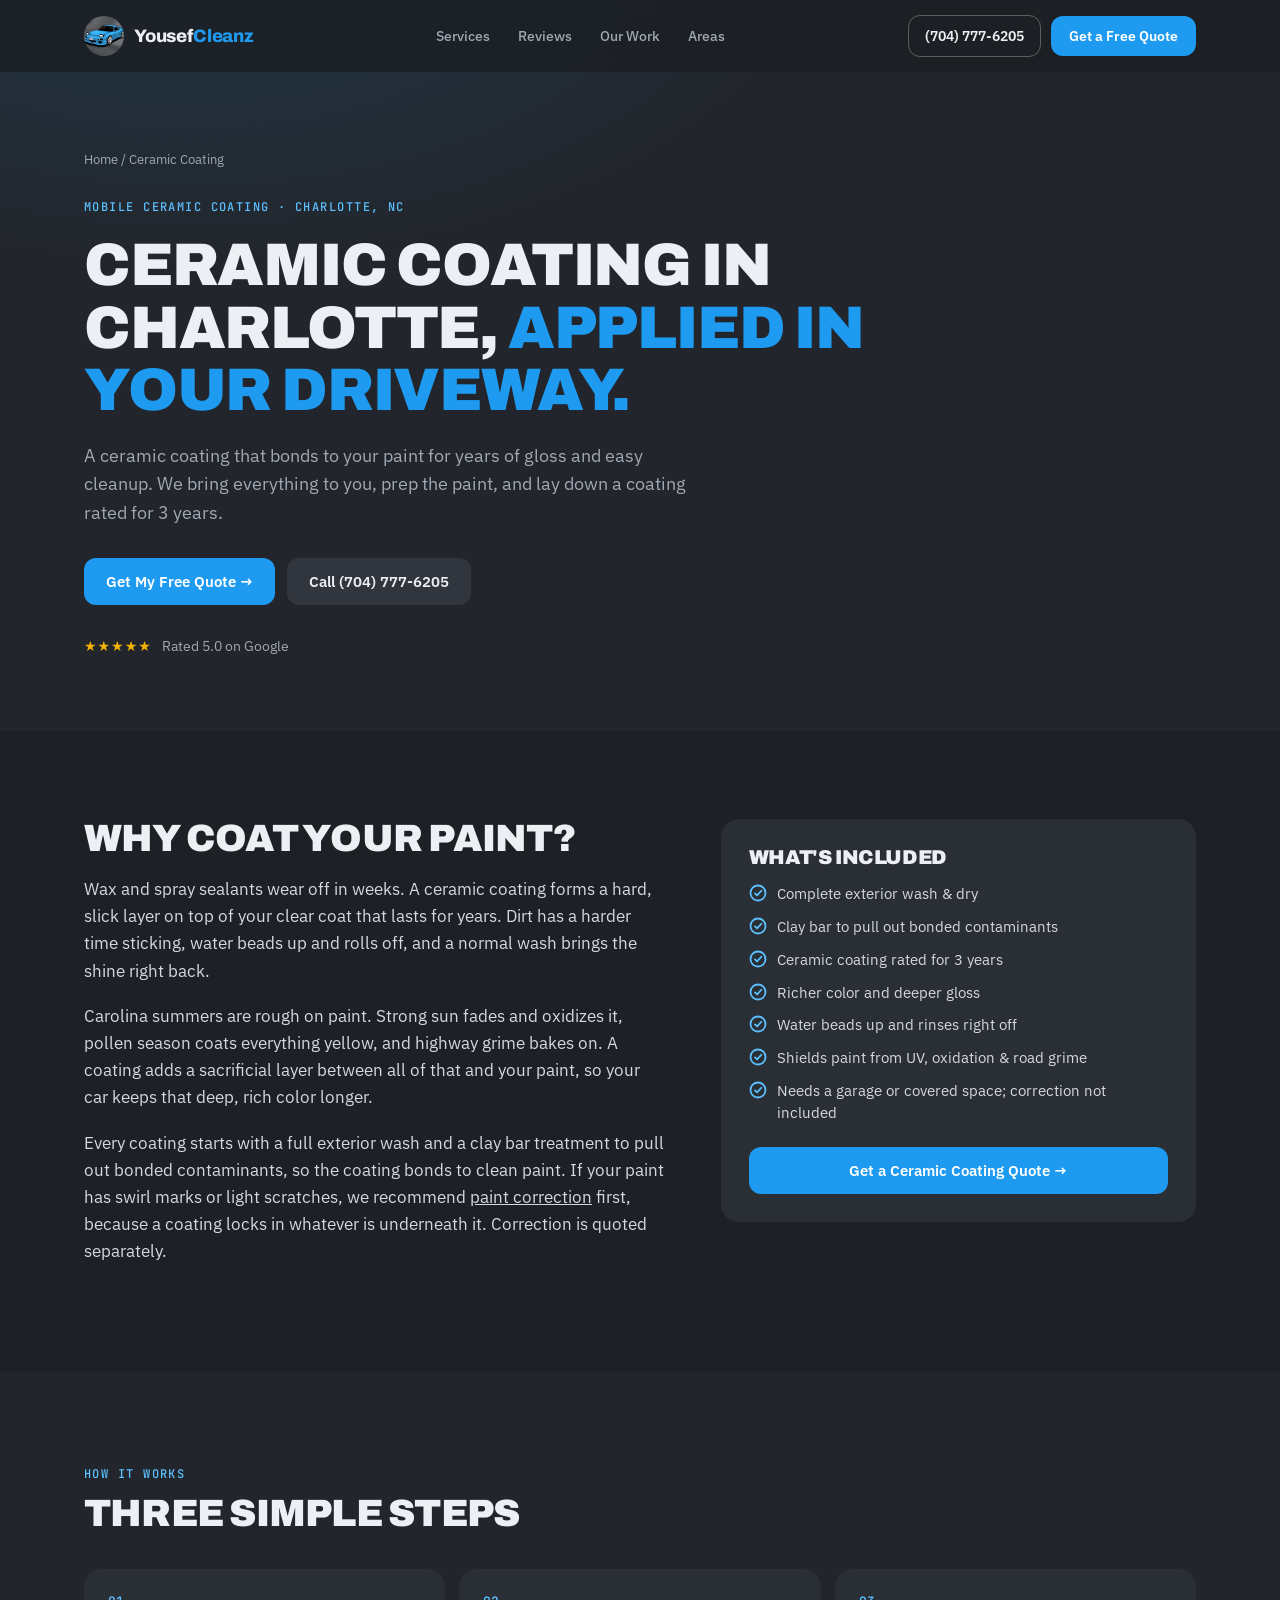
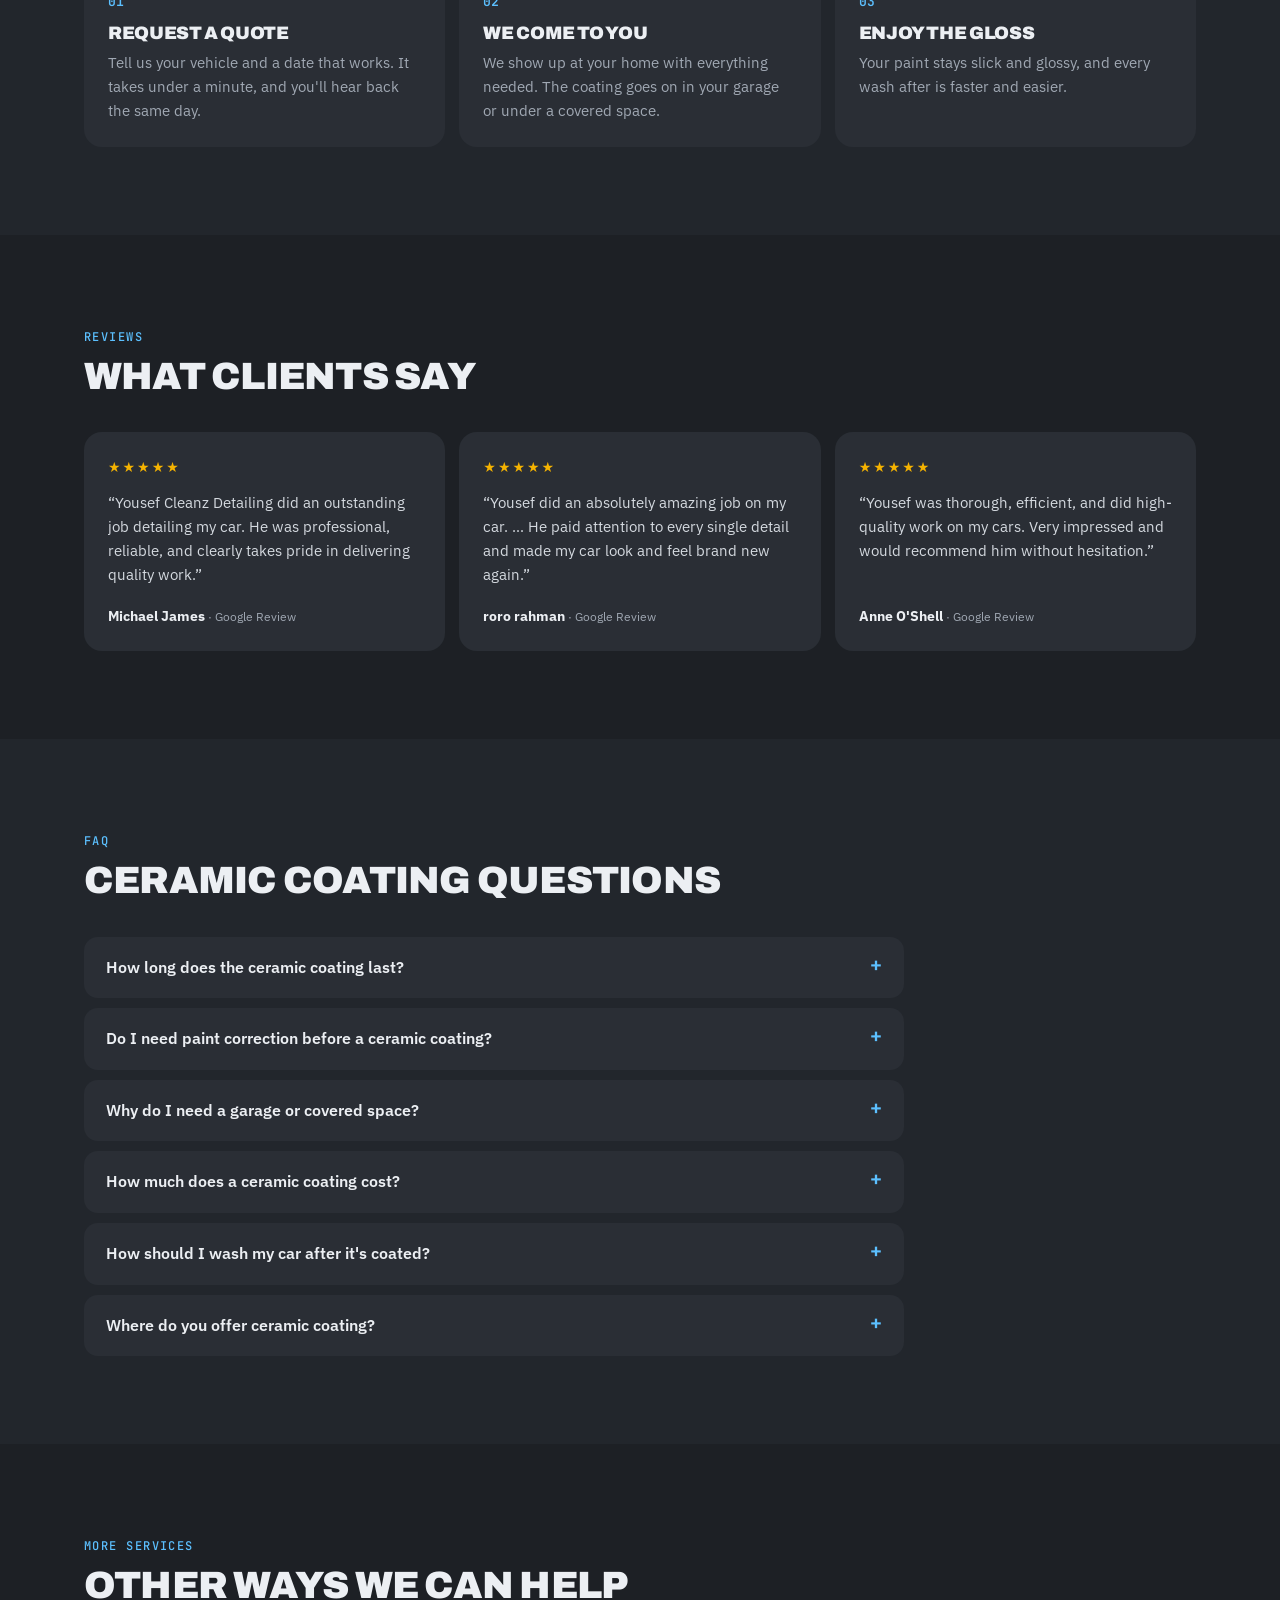
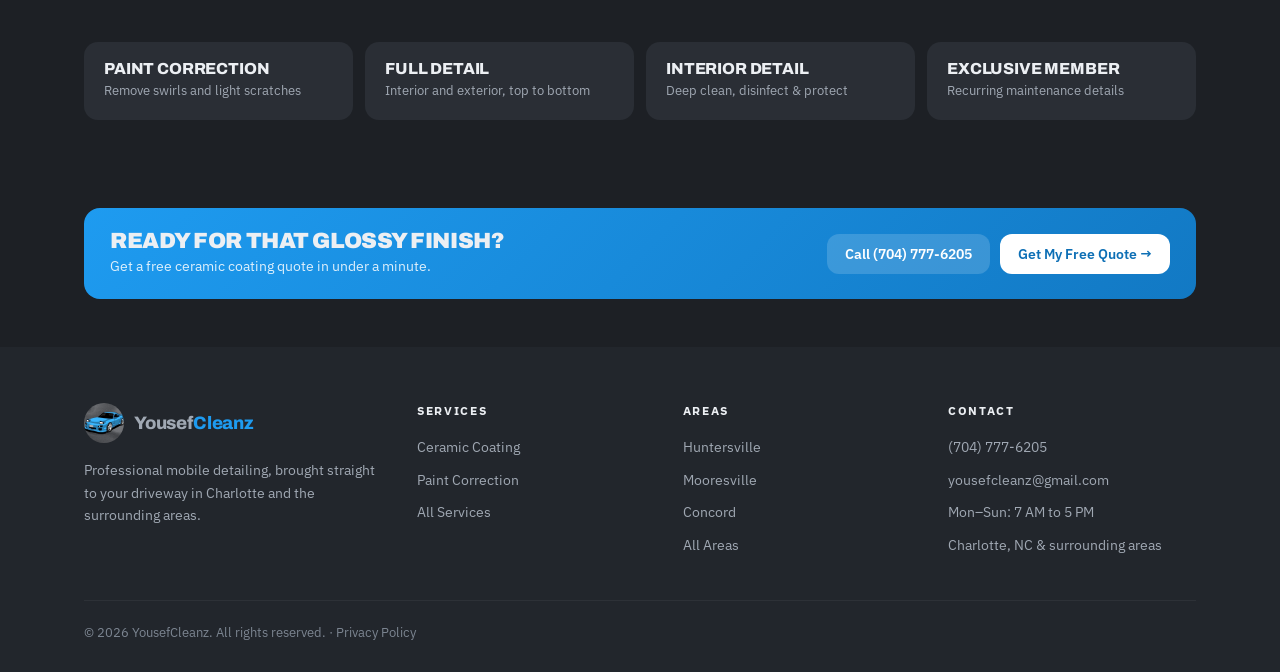
<file: ceramic-coating-charlotte.html>
<!doctype html>
<html lang="en">
<head>
<meta charset="utf-8">
<meta name="viewport" content="width=device-width, initial-scale=1">
<title>Ceramic Coating in Charlotte, NC | Mobile Install | YousefCleanz</title>
<meta name="description" content="Mobile ceramic coating in Charlotte, NC. A 3-year ceramic coating applied at your home for deeper gloss, easy washes, and protection from UV and road grime. Free quotes.">
<link rel="canonical" href="https://yousefcleanz.com/ceramic-coating-charlotte.html">
<link rel="icon" type="image/png" href="/images/logo-icon.png">
<link rel="apple-touch-icon" href="/images/logo-icon.png">
<meta property="og:type" content="website">
<meta property="og:url" content="https://yousefcleanz.com/ceramic-coating-charlotte.html">
<meta property="og:title" content="Ceramic Coating in Charlotte, NC | YousefCleanz">
<meta property="og:description" content="A 3-year ceramic coating applied right at your home. Deeper gloss, easier washes, and real protection.">
<meta property="og:image" content="https://yousefcleanz.com/images/logo.webp">
<meta name="theme-color" content="#1d2025">
<script type="application/ld+json">
{
  "@context": "https://schema.org",
  "@graph": [
    {
      "@type": "Service",
      "name": "Ceramic Coating",
      "serviceType": "Ceramic coating",
      "url": "https://yousefcleanz.com/ceramic-coating-charlotte.html",
      "description": "Mobile ceramic coating rated for 3 years, applied at the customer's home in the Charlotte, NC area.",
      "provider": { "@type": "AutoWash", "@id": "https://yousefcleanz.com/#business", "name": "YousefCleanz", "url": "https://yousefcleanz.com/" },
      "areaServed": ["Charlotte, NC", "Huntersville, NC", "Cornelius, NC", "Davidson, NC", "Mooresville, NC", "Concord, NC", "Kannapolis, NC", "Gastonia, NC", "Belmont, NC", "Matthews, NC", "Mint Hill, NC", "Indian Trail, NC", "Pineville, NC", "Waxhaw, NC", "Rock Hill, SC"]
    },
    {
      "@type": "BreadcrumbList",
      "itemListElement": [
        { "@type": "ListItem", "position": 1, "name": "Home", "item": "https://yousefcleanz.com/" },
        { "@type": "ListItem", "position": 2, "name": "Ceramic Coating", "item": "https://yousefcleanz.com/ceramic-coating-charlotte.html" }
      ]
    }
  ]
}
</script>
<link rel="preconnect" href="https://fonts.googleapis.com">
<link rel="preconnect" href="https://fonts.gstatic.com" crossorigin>
<link href="https://fonts.googleapis.com/css2?family=Archivo:wght@800;900&family=IBM+Plex+Sans:wght@400;500;600;700&family=JetBrains+Mono:wght@500;600&display=swap" rel="stylesheet">
<link rel="stylesheet" href="/page.css">
</head>
<body>

<nav class="nav">
  <div class="wrap">
    <a href="/" class="brand"><img src="/images/logo-icon.png" alt="YousefCleanz logo" width="40" height="40"><b>Yousef<span>Cleanz</span></b></a>
    <div class="nav-links">
      <a href="/#services">Services</a>
      <a href="/#reviews">Reviews</a>
      <a href="/#work">Our Work</a>
      <a href="/#service-areas">Areas</a>
    </div>
    <div class="nav-cta">
      <a class="phone" href="tel:7047776205">(704) 777-6205</a>
      <a class="btn" href="/?service=svc-ceramic#quote">Get a Free Quote</a>
      <button class="menu-btn" type="button" aria-label="Open menu" aria-expanded="false" aria-controls="mobileMenu"><span></span><span></span><span></span></button>
    </div>
  </div>
  <div class="mobile-menu" id="mobileMenu" hidden>
    <a href="/">Home</a>
    <a href="/#services">Services</a>
    <a href="/#reviews">Reviews</a>
    <a href="/#work">Our Work</a>
    <a href="/#service-areas">Service Areas</a>
  </div>
</nav>

<header class="page-hero">
  <div class="wrap">
    <div class="crumbs"><a href="/">Home</a> / Ceramic Coating</div>
    <span class="eyebrow">Mobile Ceramic Coating · Charlotte, NC</span>
    <h1>Ceramic coating in Charlotte, <em>applied in your driveway.</em></h1>
    <p class="lead">A ceramic coating that bonds to your paint for years of gloss and easy cleanup. We bring everything to you, prep the paint, and lay down a coating rated for 3 years.</p>
    <div class="hero-actions">
      <a class="btn" href="/?service=svc-ceramic#quote">Get My Free Quote →</a>
      <a class="btn btn-soft" href="tel:7047776205">Call (704) 777-6205</a>
    </div>
    <a class="rating" href="https://www.google.com/maps/place/Yousef+Cleanz+Detailing/@35.3451836,-80.7282335,10z/data=!4m6!3m5!1s0x419cb074a71546bb:0xcb563abf0daa7275!8m2!3d35.3451836!4d-80.7282335" target="_blank" rel="noopener"><span class="stars">★★★★★</span> Rated 5.0 on Google</a>
  </div>
</header>

<section class="section">
  <div class="wrap split">
    <div class="prose">
      <h2>Why coat your paint?</h2>
      <p>Wax and spray sealants wear off in weeks. A ceramic coating forms a hard, slick layer on top of your clear coat that lasts for years. Dirt has a harder time sticking, water beads up and rolls off, and a normal wash brings the shine right back.</p>
      <p>Carolina summers are rough on paint. Strong sun fades and oxidizes it, pollen season coats everything yellow, and highway grime bakes on. A coating adds a sacrificial layer between all of that and your paint, so your car keeps that deep, rich color longer.</p>
      <p>Every coating starts with a full exterior wash and a clay bar treatment to pull out bonded contaminants, so the coating bonds to clean paint. If your paint has swirl marks or light scratches, we recommend <a href="/paint-correction-charlotte.html">paint correction</a> first, because a coating locks in whatever is underneath it. Correction is quoted separately.</p>
    </div>
    <div class="panel">
      <h3>What's included</h3>
      <ul class="checks">
        <li>Complete exterior wash &amp; dry</li>
        <li>Clay bar to pull out bonded contaminants</li>
        <li>Ceramic coating rated for 3 years</li>
        <li>Richer color and deeper gloss</li>
        <li>Water beads up and rinses right off</li>
        <li>Shields paint from UV, oxidation &amp; road grime</li>
        <li>Needs a garage or covered space; correction not included</li>
      </ul>
      <a class="btn" href="/?service=svc-ceramic#quote">Get a Ceramic Coating Quote →</a>
    </div>
  </div>
</section>

<section class="section alt">
  <div class="wrap">
    <div class="section-head">
      <span class="eyebrow">How it works</span>
      <h2>Three simple steps</h2>
    </div>
    <div class="steps">
      <div class="step"><h3>Request a quote</h3><p>Tell us your vehicle and a date that works. It takes under a minute, and you'll hear back the same day.</p></div>
      <div class="step"><h3>We come to you</h3><p>We show up at your home with everything needed. The coating goes on in your garage or under a covered space.</p></div>
      <div class="step"><h3>Enjoy the gloss</h3><p>Your paint stays slick and glossy, and every wash after is faster and easier.</p></div>
    </div>
  </div>
</section>

<section class="section">
  <div class="wrap">
    <div class="section-head">
      <span class="eyebrow">Reviews</span>
      <h2>What clients say</h2>
    </div>
    <div class="reviews">
      <div class="review"><div class="stars">★★★★★</div><p>“Yousef Cleanz Detailing did an outstanding job detailing my car. He was professional, reliable, and clearly takes pride in delivering quality work.”</p><strong>Michael James <small>· Google Review</small></strong></div>
      <div class="review"><div class="stars">★★★★★</div><p>“Yousef did an absolutely amazing job on my car. … He paid attention to every single detail and made my car look and feel brand new again.”</p><strong>roro rahman <small>· Google Review</small></strong></div>
      <div class="review"><div class="stars">★★★★★</div><p>“Yousef was thorough, efficient, and did high-quality work on my cars. Very impressed and would recommend him without hesitation.”</p><strong>Anne O'Shell <small>· Google Review</small></strong></div>
    </div>
  </div>
</section>

<section class="section alt">
  <div class="wrap">
    <div class="section-head">
      <span class="eyebrow">FAQ</span>
      <h2>Ceramic coating questions</h2>
    </div>
    <div class="faq">
      <details><summary>How long does the ceramic coating last?</summary><p>Our coating is rated for 3 years. Regular hand washes help it reach that full lifespan.</p></details>
      <details><summary>Do I need paint correction before a ceramic coating?</summary><p>Not always, but a coating seals in whatever is under it, including swirl marks and light scratches. If your paint has visible defects, correction first gives you the best result. Paint correction is quoted separately.</p></details>
      <details><summary>Why do I need a garage or covered space?</summary><p>The coating has to go on clean, dry paint out of direct sun and rain. A garage or covered area keeps dust and weather off while it's applied.</p></details>
      <details><summary>How much does a ceramic coating cost?</summary><p>It depends on your vehicle's size and the condition of the paint. Request a free quote and we'll get back to you the same day.</p></details>
      <details><summary>How should I wash my car after it's coated?</summary><p>Hand washing is best. Skip automatic car washes with brushes, which can wear the coating down faster. Our <a href="/#services">Exclusive Member</a> maintenance plan can handle the upkeep for you.</p></details>
      <details><summary>Where do you offer ceramic coating?</summary><p>We're fully mobile across Charlotte and the surrounding area, including <a href="/huntersville-mobile-detailing.html">Huntersville</a>, Cornelius, Davidson, <a href="/mooresville-mobile-detailing.html">Mooresville</a>, <a href="/concord-mobile-detailing.html">Concord</a>, Kannapolis, Gastonia, Belmont, Matthews, Mint Hill, Indian Trail, Pineville, Waxhaw, and Rock Hill, SC.</p></details>
    </div>
  </div>
</section>

<section class="section">
  <div class="wrap">
    <div class="section-head">
      <span class="eyebrow">More services</span>
      <h2>Other ways we can help</h2>
    </div>
    <div class="link-cards">
      <a class="link-card" href="/paint-correction-charlotte.html"><b>Paint Correction</b><span>Remove swirls and light scratches</span></a>
      <a class="link-card" href="/#services"><b>Full Detail</b><span>Interior and exterior, top to bottom</span></a>
      <a class="link-card" href="/#services"><b>Interior Detail</b><span>Deep clean, disinfect &amp; protect</span></a>
      <a class="link-card" href="/#services"><b>Exclusive Member</b><span>Recurring maintenance details</span></a>
    </div>
  </div>
</section>

<section style="padding: 0 0 48px">
  <div class="wrap">
    <div class="cta">
      <div><h2>Ready for that glossy finish?</h2><p>Get a free ceramic coating quote in under a minute.</p></div>
      <div class="cta-actions">
        <a class="btn btn-call" href="tel:7047776205">Call (704) 777-6205</a>
        <a class="btn" href="/?service=svc-ceramic#quote">Get My Free Quote →</a>
      </div>
    </div>
  </div>
</section>

<footer>
  <div class="wrap">
    <div class="foot-grid">
      <div class="foot-brand">
        <a href="/" class="brand"><img src="/images/logo-icon.png" alt=""><b>Yousef<span>Cleanz</span></b></a>
        <p>Professional mobile detailing, brought straight to your driveway in Charlotte and the surrounding areas.</p>
      </div>
      <div>
        <h4>Services</h4>
        <ul class="foot-links">
          <li><a href="/ceramic-coating-charlotte.html">Ceramic Coating</a></li>
          <li><a href="/paint-correction-charlotte.html">Paint Correction</a></li>
          <li><a href="/#services">All Services</a></li>
        </ul>
      </div>
      <div>
        <h4>Areas</h4>
        <ul class="foot-links">
          <li><a href="/huntersville-mobile-detailing.html">Huntersville</a></li>
          <li><a href="/mooresville-mobile-detailing.html">Mooresville</a></li>
          <li><a href="/concord-mobile-detailing.html">Concord</a></li>
          <li><a href="/#service-areas">All Areas</a></li>
        </ul>
      </div>
      <div>
        <h4>Contact</h4>
        <ul class="foot-links">
          <li><a href="tel:7047776205">(704) 777-6205</a></li>
          <li><a href="mailto:yousefcleanz@gmail.com">yousefcleanz@gmail.com</a></li>
          <li>Mon–Sun: 7 AM to 5 PM</li>
          <li>Charlotte, NC &amp; surrounding areas</li>
        </ul>
      </div>
    </div>
    <div class="foot-bottom">
      <span>© <span id="year">2026</span> YousefCleanz. All rights reserved. · <a href="/privacy.html">Privacy Policy</a></span>
    </div>
  </div>
</footer>

<div class="mobile-bar">
  <a class="btn btn-soft" href="tel:7047776205">Call</a>
  <a class="btn" href="/?service=svc-ceramic#quote">Get a Free Quote</a>
</div>

<script src="/page.js"></script>
</body>
</html>
</file>
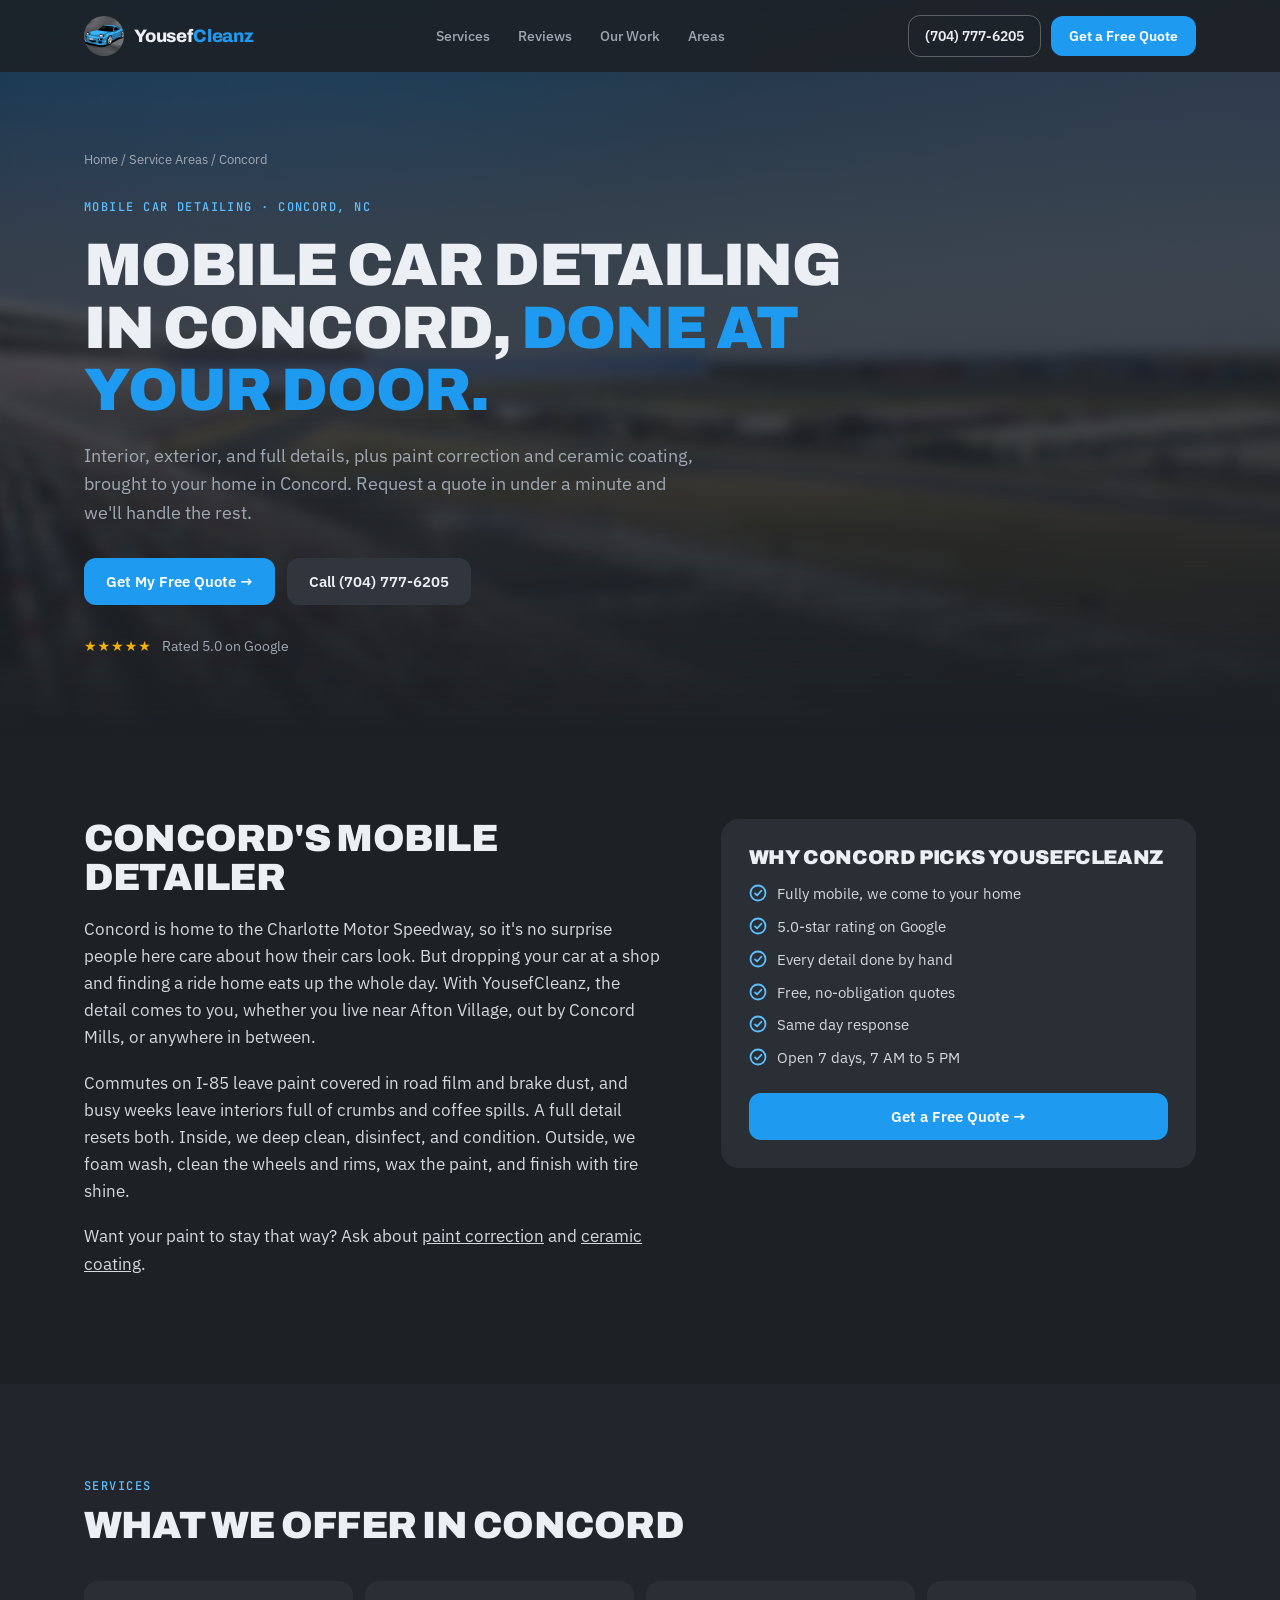
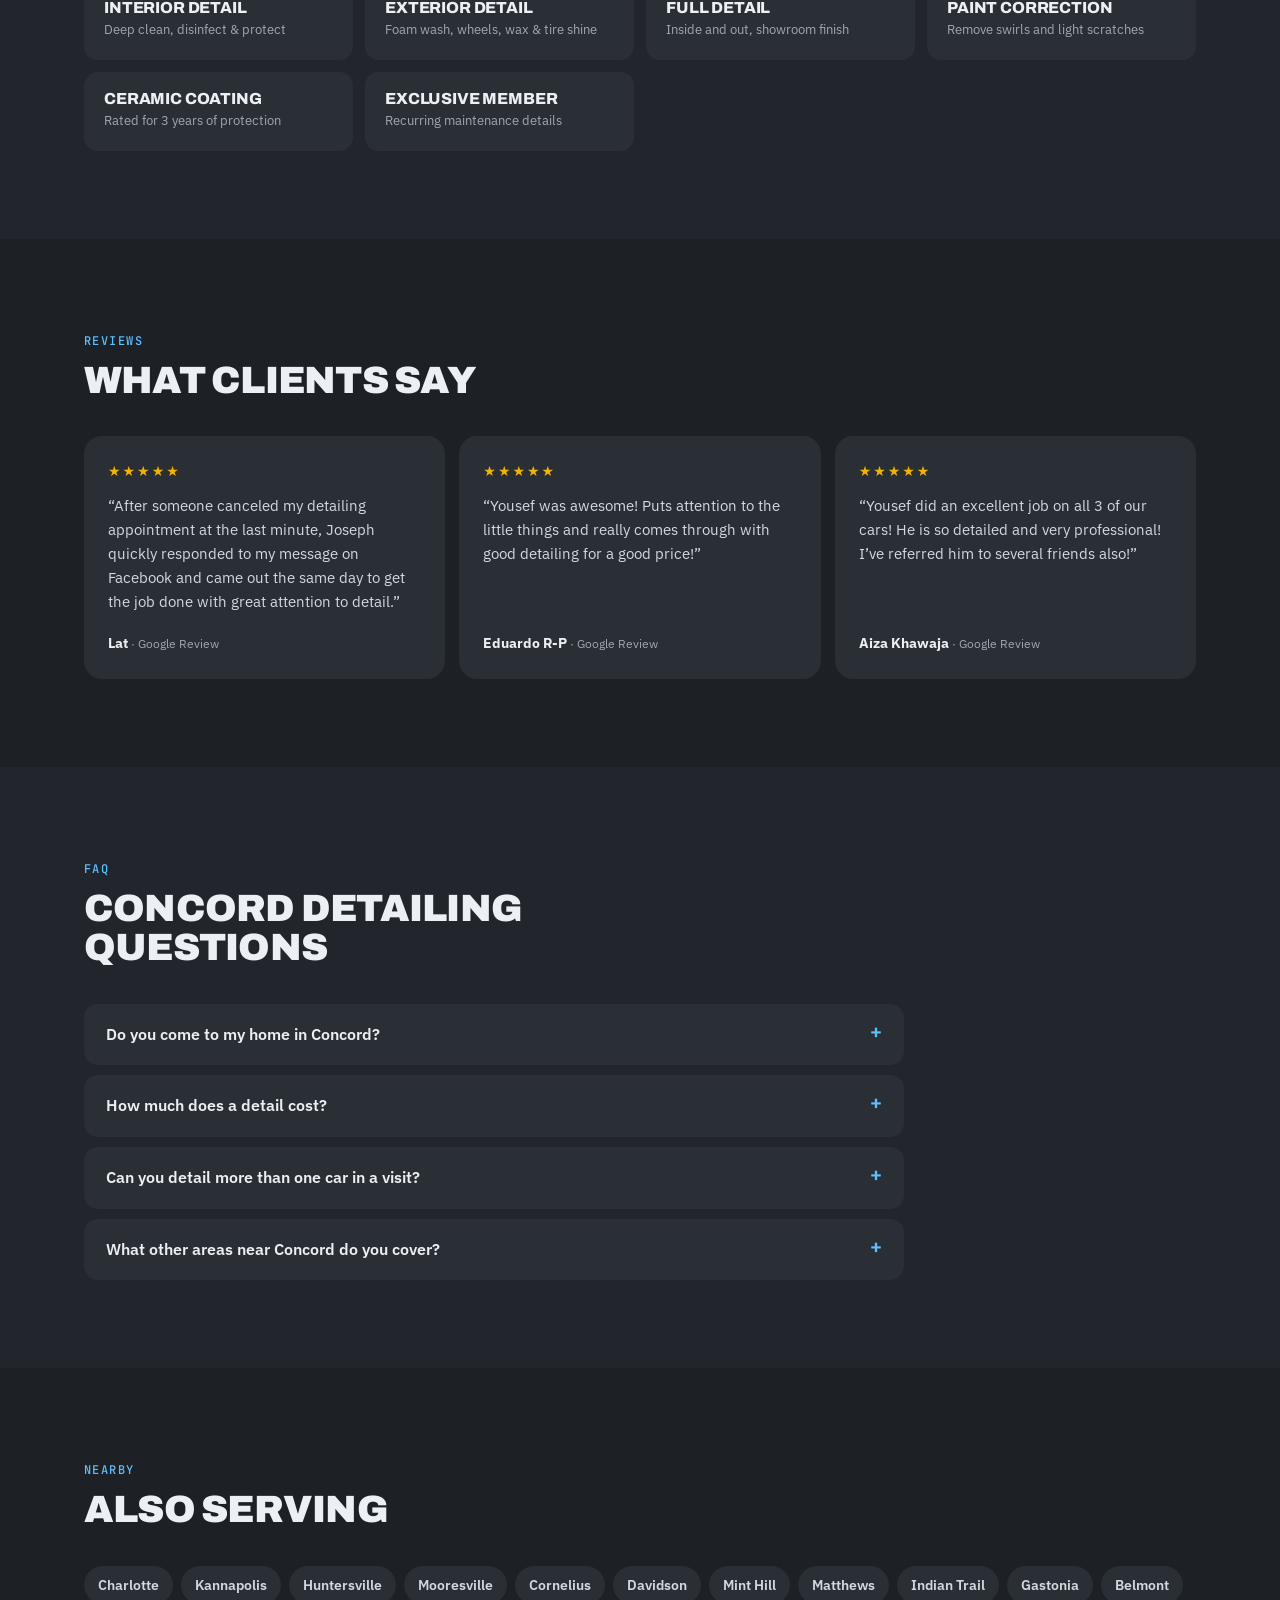
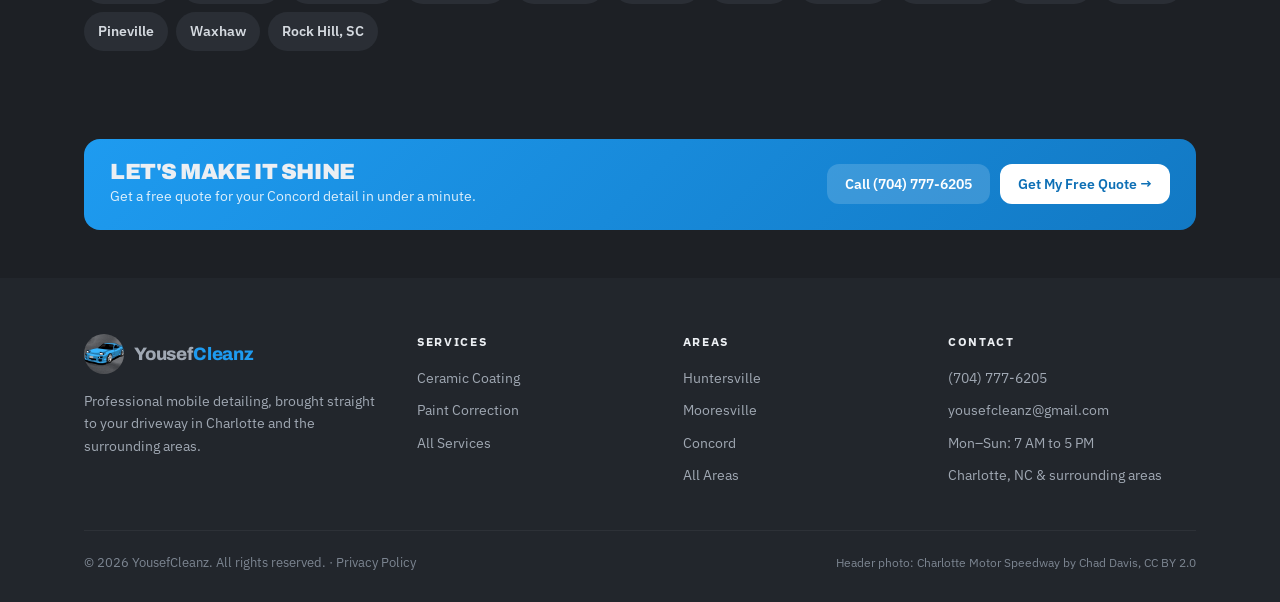
<file: concord-mobile-detailing.html>
<!doctype html>
<html lang="en">
<head>
<meta charset="utf-8">
<meta name="viewport" content="width=device-width, initial-scale=1">
<title>Mobile Car Detailing in Concord, NC | YousefCleanz</title>
<meta name="description" content="Mobile car detailing in Concord, NC. Interior, exterior, and full details, paint correction, and ceramic coating done at your home. 5.0 stars on Google. Free quotes.">
<link rel="canonical" href="https://yousefcleanz.com/concord-mobile-detailing.html">
<link rel="icon" type="image/png" href="/images/logo-icon.png">
<link rel="apple-touch-icon" href="/images/logo-icon.png">
<meta property="og:type" content="website">
<meta property="og:url" content="https://yousefcleanz.com/concord-mobile-detailing.html">
<meta property="og:title" content="Mobile Car Detailing in Concord, NC | YousefCleanz">
<meta property="og:description" content="Professional detailing brought to your driveway in Concord and across Cabarrus County.">
<meta property="og:image" content="https://yousefcleanz.com/images/logo.webp">
<meta name="theme-color" content="#1d2025">
<script type="application/ld+json">
{
  "@context": "https://schema.org",
  "@graph": [
    {
      "@type": "Service",
      "name": "Mobile Car Detailing in Concord, NC",
      "serviceType": "Mobile car detailing",
      "url": "https://yousefcleanz.com/concord-mobile-detailing.html",
      "provider": { "@type": "AutoWash", "@id": "https://yousefcleanz.com/#business", "name": "YousefCleanz", "url": "https://yousefcleanz.com/" },
      "areaServed": { "@type": "City", "name": "Concord, NC" }
    },
    {
      "@type": "BreadcrumbList",
      "itemListElement": [
        { "@type": "ListItem", "position": 1, "name": "Home", "item": "https://yousefcleanz.com/" },
        { "@type": "ListItem", "position": 2, "name": "Concord", "item": "https://yousefcleanz.com/concord-mobile-detailing.html" }
      ]
    }
  ]
}
</script>
<link rel="preconnect" href="https://fonts.googleapis.com">
<link rel="preconnect" href="https://fonts.gstatic.com" crossorigin>
<link href="https://fonts.googleapis.com/css2?family=Archivo:wght@800;900&family=IBM+Plex+Sans:wght@400;500;600;700&family=JetBrains+Mono:wght@500;600&display=swap" rel="stylesheet">
<link rel="stylesheet" href="/page.css">
</head>
<body>

<nav class="nav">
  <div class="wrap">
    <a href="/" class="brand"><img src="/images/logo-icon.png" alt="YousefCleanz logo" width="40" height="40"><b>Yousef<span>Cleanz</span></b></a>
    <div class="nav-links">
      <a href="/#services">Services</a>
      <a href="/#reviews">Reviews</a>
      <a href="/#work">Our Work</a>
      <a href="/#service-areas">Areas</a>
    </div>
    <div class="nav-cta">
      <a class="phone" href="tel:7047776205">(704) 777-6205</a>
      <a class="btn" href="/#quote">Get a Free Quote</a>
      <button class="menu-btn" type="button" aria-label="Open menu" aria-expanded="false" aria-controls="mobileMenu"><span></span><span></span><span></span></button>
    </div>
  </div>
  <div class="mobile-menu" id="mobileMenu" hidden>
    <a href="/">Home</a>
    <a href="/#services">Services</a>
    <a href="/#reviews">Reviews</a>
    <a href="/#work">Our Work</a>
    <a href="/#service-areas">Service Areas</a>
  </div>
</nav>

<header class="page-hero has-photo">
  <div class="hero-bg" aria-hidden="true"><img src="/images/city-concord.jpg" alt=""></div>
  <div class="wrap">
    <div class="crumbs"><a href="/">Home</a> / <a href="/#service-areas">Service Areas</a> / Concord</div>
    <span class="eyebrow">Mobile Car Detailing · Concord, NC</span>
    <h1>Mobile car detailing in Concord, <em>done at your door.</em></h1>
    <p class="lead">Interior, exterior, and full details, plus paint correction and ceramic coating, brought to your home in Concord. Request a quote in under a minute and we'll handle the rest.</p>
    <div class="hero-actions">
      <a class="btn" href="/#quote">Get My Free Quote →</a>
      <a class="btn btn-soft" href="tel:7047776205">Call (704) 777-6205</a>
    </div>
    <a class="rating" href="https://www.google.com/maps/place/Yousef+Cleanz+Detailing/@35.3451836,-80.7282335,10z/data=!4m6!3m5!1s0x419cb074a71546bb:0xcb563abf0daa7275!8m2!3d35.3451836!4d-80.7282335" target="_blank" rel="noopener"><span class="stars">★★★★★</span> Rated 5.0 on Google</a>
  </div>
</header>

<section class="section">
  <div class="wrap split">
    <div class="prose">
      <h2>Concord's mobile detailer</h2>
      <p>Concord is home to the Charlotte Motor Speedway, so it's no surprise people here care about how their cars look. But dropping your car at a shop and finding a ride home eats up the whole day. With YousefCleanz, the detail comes to you, whether you live near Afton Village, out by Concord Mills, or anywhere in between.</p>
      <p>Commutes on I-85 leave paint covered in road film and brake dust, and busy weeks leave interiors full of crumbs and coffee spills. A full detail resets both. Inside, we deep clean, disinfect, and condition. Outside, we foam wash, clean the wheels and rims, wax the paint, and finish with tire shine.</p>
      <p>Want your paint to stay that way? Ask about <a href="/paint-correction-charlotte.html">paint correction</a> and <a href="/ceramic-coating-charlotte.html">ceramic coating</a>.</p>
    </div>
    <div class="panel">
      <h3>Why Concord picks YousefCleanz</h3>
      <ul class="checks">
        <li>Fully mobile, we come to your home</li>
        <li>5.0-star rating on Google</li>
        <li>Every detail done by hand</li>
        <li>Free, no-obligation quotes</li>
        <li>Same day response</li>
        <li>Open 7 days, 7 AM to 5 PM</li>
      </ul>
      <a class="btn" href="/#quote">Get a Free Quote →</a>
    </div>
  </div>
</section>

<section class="section alt">
  <div class="wrap">
    <div class="section-head">
      <span class="eyebrow">Services</span>
      <h2>What we offer in Concord</h2>
    </div>
    <div class="link-cards">
      <a class="link-card" href="/?service=svc-int#quote"><b>Interior Detail</b><span>Deep clean, disinfect &amp; protect</span></a>
      <a class="link-card" href="/?service=svc-ext#quote"><b>Exterior Detail</b><span>Foam wash, wheels, wax &amp; tire shine</span></a>
      <a class="link-card" href="/?service=svc-both#quote"><b>Full Detail</b><span>Inside and out, showroom finish</span></a>
      <a class="link-card" href="/paint-correction-charlotte.html"><b>Paint Correction</b><span>Remove swirls and light scratches</span></a>
      <a class="link-card" href="/ceramic-coating-charlotte.html"><b>Ceramic Coating</b><span>Rated for 3 years of protection</span></a>
      <a class="link-card" href="/?service=svc-member#quote"><b>Exclusive Member</b><span>Recurring maintenance details</span></a>
    </div>
  </div>
</section>

<section class="section">
  <div class="wrap">
    <div class="section-head">
      <span class="eyebrow">Reviews</span>
      <h2>What clients say</h2>
    </div>
    <div class="reviews">
      <div class="review"><div class="stars">★★★★★</div><p>“After someone canceled my detailing appointment at the last minute, Joseph quickly responded to my message on Facebook and came out the same day to get the job done with great attention to detail.”</p><strong>Lat <small>· Google Review</small></strong></div>
      <div class="review"><div class="stars">★★★★★</div><p>“Yousef was awesome! Puts attention to the little things and really comes through with good detailing for a good price!”</p><strong>Eduardo R-P <small>· Google Review</small></strong></div>
      <div class="review"><div class="stars">★★★★★</div><p>“Yousef did an excellent job on all 3 of our cars! He is so detailed and very professional! I’ve referred him to several friends also!”</p><strong>Aiza Khawaja <small>· Google Review</small></strong></div>
    </div>
  </div>
</section>

<section class="section alt">
  <div class="wrap">
    <div class="section-head">
      <span class="eyebrow">FAQ</span>
      <h2>Concord detailing questions</h2>
    </div>
    <div class="faq">
      <details><summary>Do you come to my home in Concord?</summary><p>Yes. We're fully mobile, so the detail happens right in your driveway. No drop-off and no waiting around.</p></details>
      <details><summary>How much does a detail cost?</summary><p>It depends on your vehicle's size, its condition, and the service you pick. Quotes are free, and we'll get back to you the same day.</p></details>
      <details><summary>Can you detail more than one car in a visit?</summary><p>Yes. Just let us know when you request your quote and we'll plan for every car.</p></details>
      <details><summary>What other areas near Concord do you cover?</summary><p>We also cover Kannapolis, <a href="/huntersville-mobile-detailing.html">Huntersville</a>, <a href="/mooresville-mobile-detailing.html">Mooresville</a>, Mint Hill, and Charlotte, plus the rest of the metro.</p></details>
    </div>
  </div>
</section>

<section class="section">
  <div class="wrap">
    <div class="section-head">
      <span class="eyebrow">Nearby</span>
      <h2>Also serving</h2>
    </div>
    <ul class="chips">
      <li><a href="/">Charlotte</a></li>
      <li>Kannapolis</li>
      <li><a href="/huntersville-mobile-detailing.html">Huntersville</a></li>
      <li><a href="/mooresville-mobile-detailing.html">Mooresville</a></li>
      <li>Cornelius</li>
      <li>Davidson</li>
      <li>Mint Hill</li>
      <li>Matthews</li>
      <li>Indian Trail</li>
      <li>Gastonia</li>
      <li>Belmont</li>
      <li>Pineville</li>
      <li>Waxhaw</li>
      <li>Rock Hill, SC</li>
    </ul>
  </div>
</section>

<section style="padding: 0 0 48px">
  <div class="wrap">
    <div class="cta">
      <div><h2>Let's make it shine</h2><p>Get a free quote for your Concord detail in under a minute.</p></div>
      <div class="cta-actions">
        <a class="btn btn-call" href="tel:7047776205">Call (704) 777-6205</a>
        <a class="btn" href="/#quote">Get My Free Quote →</a>
      </div>
    </div>
  </div>
</section>

<footer>
  <div class="wrap">
    <div class="foot-grid">
      <div class="foot-brand">
        <a href="/" class="brand"><img src="/images/logo-icon.png" alt=""><b>Yousef<span>Cleanz</span></b></a>
        <p>Professional mobile detailing, brought straight to your driveway in Charlotte and the surrounding areas.</p>
      </div>
      <div>
        <h4>Services</h4>
        <ul class="foot-links">
          <li><a href="/ceramic-coating-charlotte.html">Ceramic Coating</a></li>
          <li><a href="/paint-correction-charlotte.html">Paint Correction</a></li>
          <li><a href="/#services">All Services</a></li>
        </ul>
      </div>
      <div>
        <h4>Areas</h4>
        <ul class="foot-links">
          <li><a href="/huntersville-mobile-detailing.html">Huntersville</a></li>
          <li><a href="/mooresville-mobile-detailing.html">Mooresville</a></li>
          <li><a href="/concord-mobile-detailing.html">Concord</a></li>
          <li><a href="/#service-areas">All Areas</a></li>
        </ul>
      </div>
      <div>
        <h4>Contact</h4>
        <ul class="foot-links">
          <li><a href="tel:7047776205">(704) 777-6205</a></li>
          <li><a href="mailto:yousefcleanz@gmail.com">yousefcleanz@gmail.com</a></li>
          <li>Mon–Sun: 7 AM to 5 PM</li>
          <li>Charlotte, NC &amp; surrounding areas</li>
        </ul>
      </div>
    </div>
    <div class="foot-bottom">
      <span>© <span id="year">2026</span> YousefCleanz. All rights reserved. · <a href="/privacy.html">Privacy Policy</a></span>
      <span class="photo-credit">Header photo: <a href="https://commons.wikimedia.org/wiki/File:Charlotte_Motor_Speedway_(52617218217).jpg" target="_blank" rel="noopener">Charlotte Motor Speedway</a> by Chad Davis, <a href="https://creativecommons.org/licenses/by/2.0/" target="_blank" rel="noopener">CC BY 2.0</a></span>
    </div>
  </div>
</footer>

<div class="mobile-bar">
  <a class="btn btn-soft" href="tel:7047776205">Call</a>
  <a class="btn" href="/#quote">Get a Free Quote</a>
</div>

<script src="/page.js"></script>
</body>
</html>
</file>
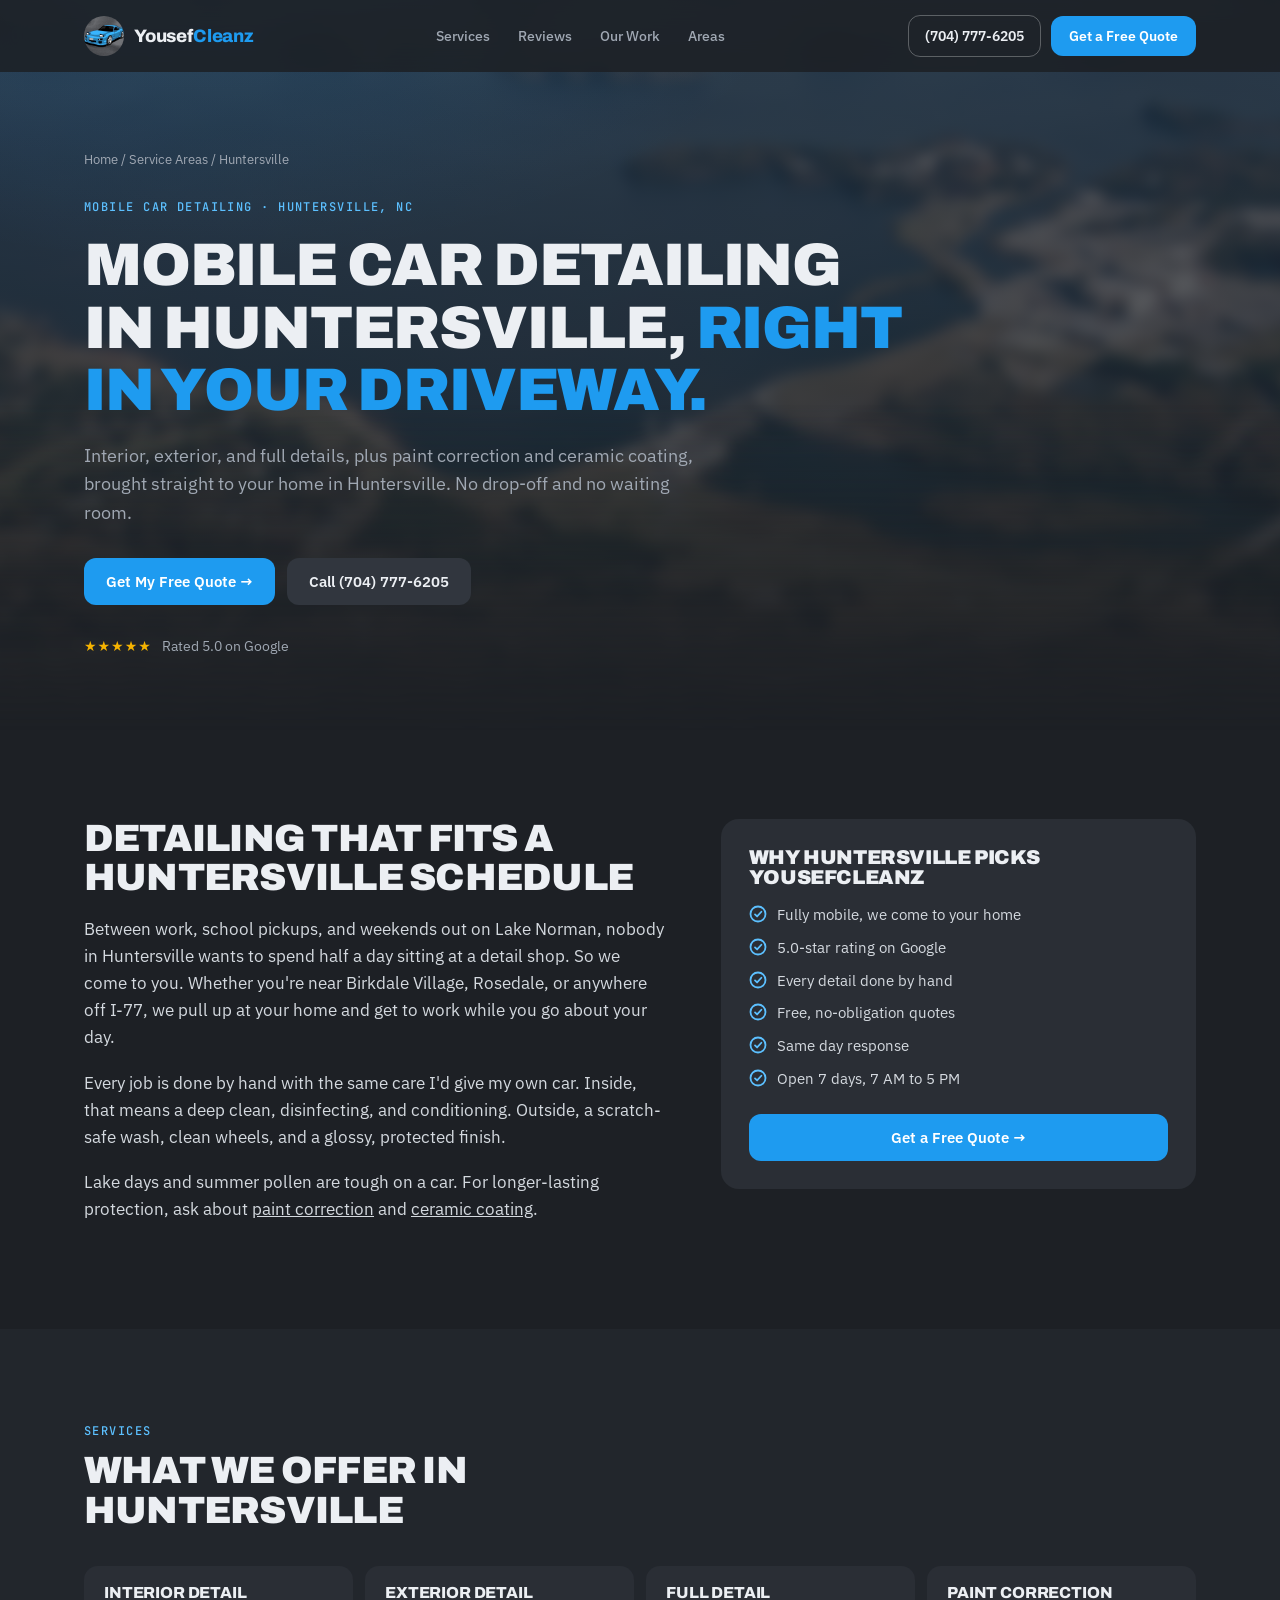
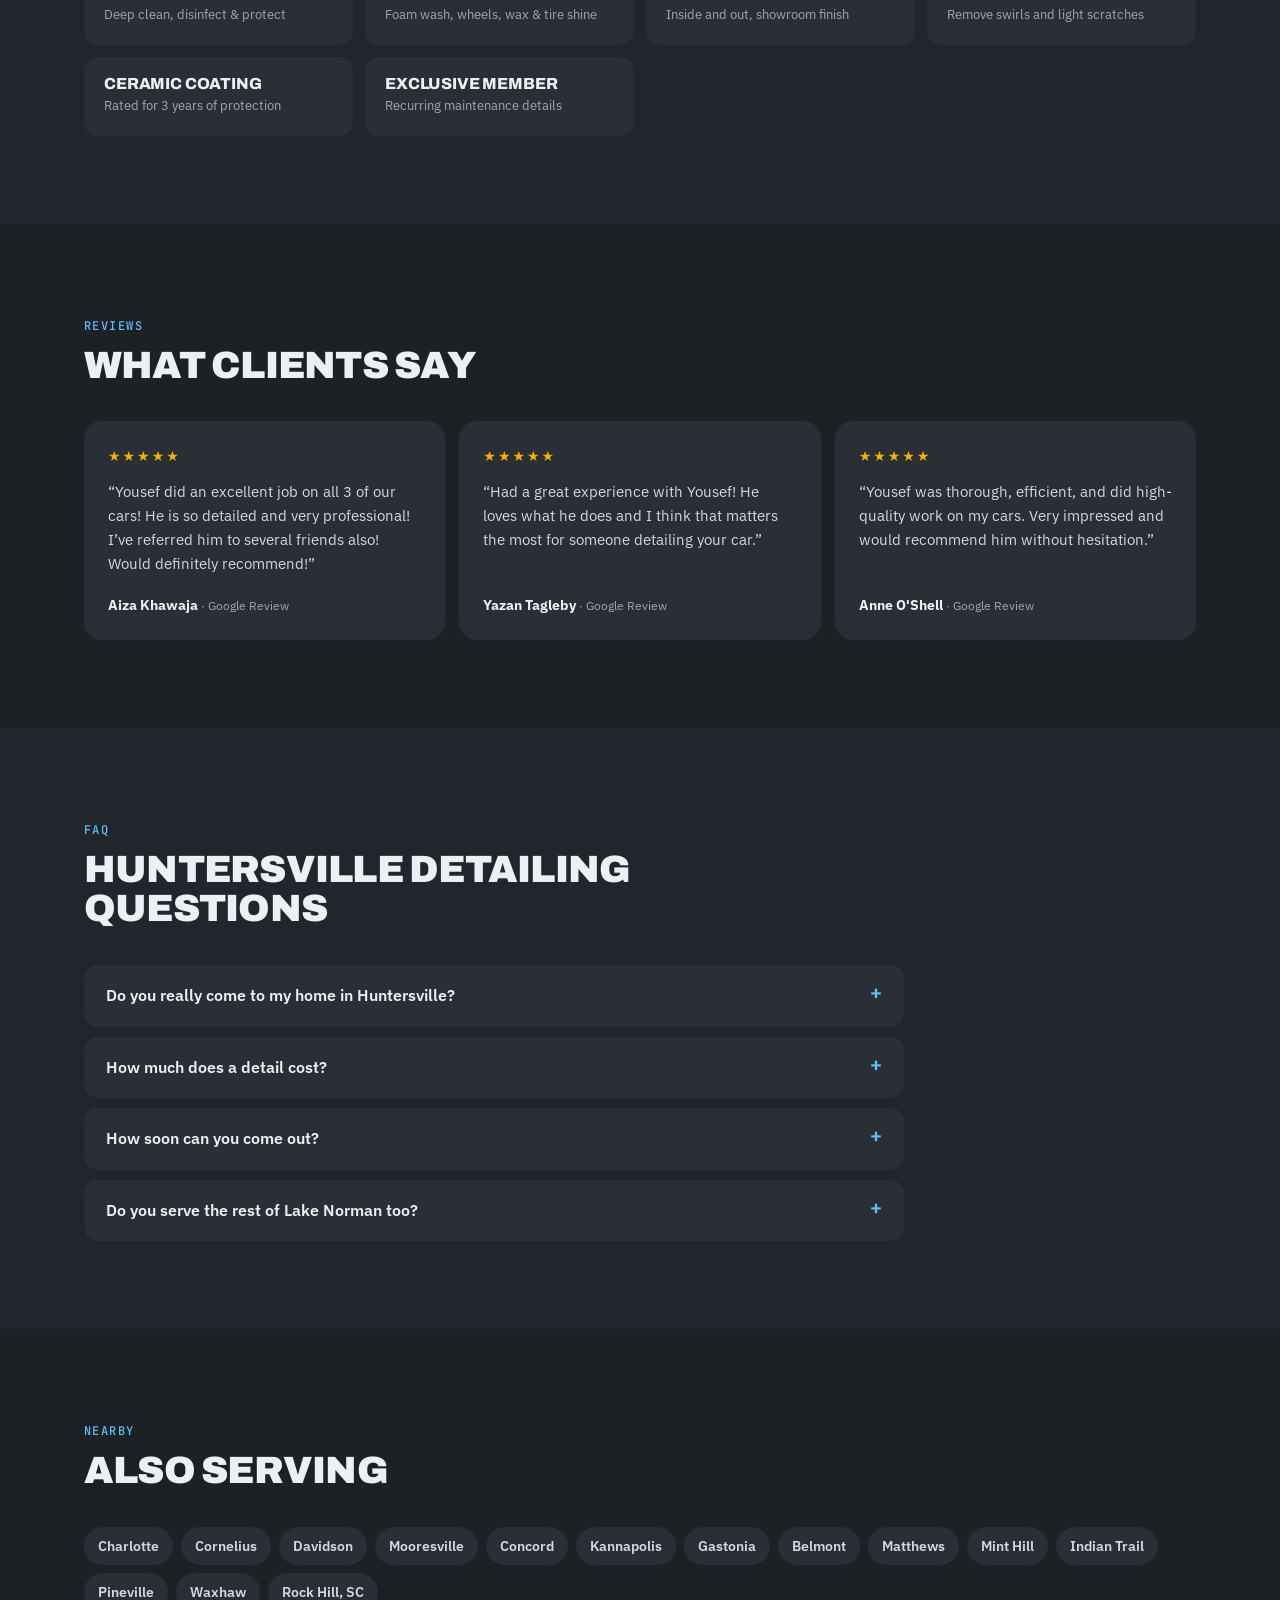
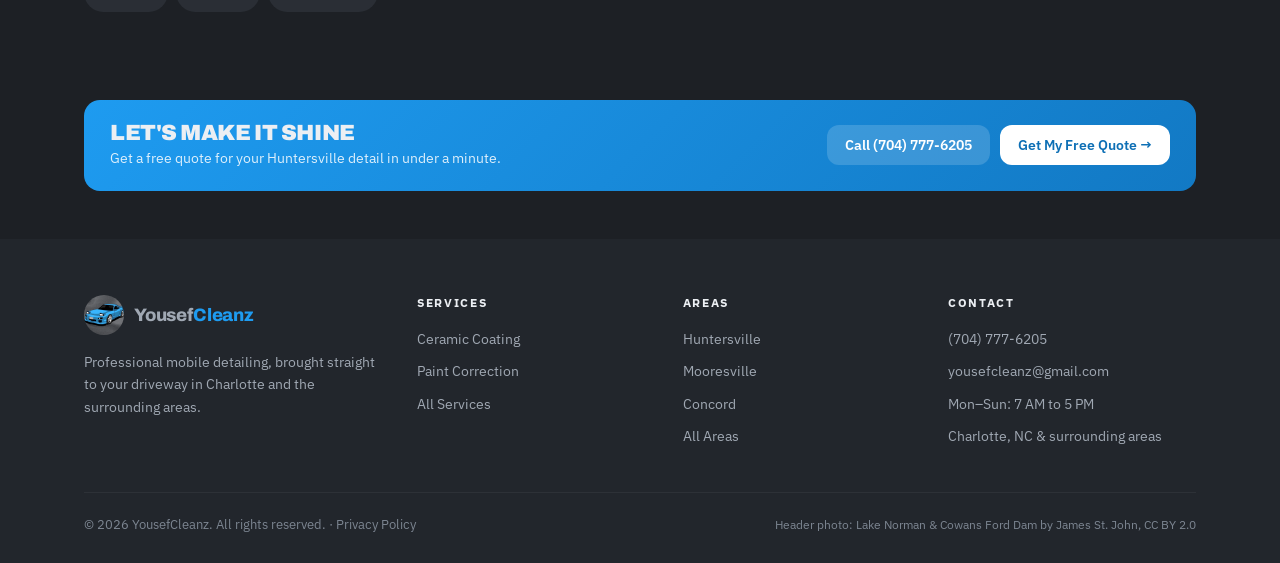
<file: huntersville-mobile-detailing.html>
<!doctype html>
<html lang="en">
<head>
<meta charset="utf-8">
<meta name="viewport" content="width=device-width, initial-scale=1">
<title>Mobile Car Detailing in Huntersville, NC | YousefCleanz</title>
<meta name="description" content="Mobile car detailing in Huntersville, NC. Interior, exterior, and full details, paint correction, and ceramic coating done at your home. 5.0 stars on Google. Free quotes.">
<link rel="canonical" href="https://yousefcleanz.com/huntersville-mobile-detailing.html">
<link rel="icon" type="image/png" href="/images/logo-icon.png">
<link rel="apple-touch-icon" href="/images/logo-icon.png">
<meta property="og:type" content="website">
<meta property="og:url" content="https://yousefcleanz.com/huntersville-mobile-detailing.html">
<meta property="og:title" content="Mobile Car Detailing in Huntersville, NC | YousefCleanz">
<meta property="og:description" content="Professional detailing brought to your driveway in Huntersville and around Lake Norman.">
<meta property="og:image" content="https://yousefcleanz.com/images/logo.webp">
<meta name="theme-color" content="#1d2025">
<script type="application/ld+json">
{
  "@context": "https://schema.org",
  "@graph": [
    {
      "@type": "Service",
      "name": "Mobile Car Detailing in Huntersville, NC",
      "serviceType": "Mobile car detailing",
      "url": "https://yousefcleanz.com/huntersville-mobile-detailing.html",
      "provider": { "@type": "AutoWash", "@id": "https://yousefcleanz.com/#business", "name": "YousefCleanz", "url": "https://yousefcleanz.com/" },
      "areaServed": { "@type": "City", "name": "Huntersville, NC" }
    },
    {
      "@type": "BreadcrumbList",
      "itemListElement": [
        { "@type": "ListItem", "position": 1, "name": "Home", "item": "https://yousefcleanz.com/" },
        { "@type": "ListItem", "position": 2, "name": "Huntersville", "item": "https://yousefcleanz.com/huntersville-mobile-detailing.html" }
      ]
    }
  ]
}
</script>
<link rel="preconnect" href="https://fonts.googleapis.com">
<link rel="preconnect" href="https://fonts.gstatic.com" crossorigin>
<link href="https://fonts.googleapis.com/css2?family=Archivo:wght@800;900&family=IBM+Plex+Sans:wght@400;500;600;700&family=JetBrains+Mono:wght@500;600&display=swap" rel="stylesheet">
<link rel="stylesheet" href="/page.css">
</head>
<body>

<nav class="nav">
  <div class="wrap">
    <a href="/" class="brand"><img src="/images/logo-icon.png" alt="YousefCleanz logo" width="40" height="40"><b>Yousef<span>Cleanz</span></b></a>
    <div class="nav-links">
      <a href="/#services">Services</a>
      <a href="/#reviews">Reviews</a>
      <a href="/#work">Our Work</a>
      <a href="/#service-areas">Areas</a>
    </div>
    <div class="nav-cta">
      <a class="phone" href="tel:7047776205">(704) 777-6205</a>
      <a class="btn" href="/#quote">Get a Free Quote</a>
      <button class="menu-btn" type="button" aria-label="Open menu" aria-expanded="false" aria-controls="mobileMenu"><span></span><span></span><span></span></button>
    </div>
  </div>
  <div class="mobile-menu" id="mobileMenu" hidden>
    <a href="/">Home</a>
    <a href="/#services">Services</a>
    <a href="/#reviews">Reviews</a>
    <a href="/#work">Our Work</a>
    <a href="/#service-areas">Service Areas</a>
  </div>
</nav>

<header class="page-hero has-photo">
  <div class="hero-bg" aria-hidden="true"><img src="/images/city-huntersville.jpg" alt=""></div>
  <div class="wrap">
    <div class="crumbs"><a href="/">Home</a> / <a href="/#service-areas">Service Areas</a> / Huntersville</div>
    <span class="eyebrow">Mobile Car Detailing · Huntersville, NC</span>
    <h1>Mobile car detailing in Huntersville, <em>right in your driveway.</em></h1>
    <p class="lead">Interior, exterior, and full details, plus paint correction and ceramic coating, brought straight to your home in Huntersville. No drop-off and no waiting room.</p>
    <div class="hero-actions">
      <a class="btn" href="/#quote">Get My Free Quote →</a>
      <a class="btn btn-soft" href="tel:7047776205">Call (704) 777-6205</a>
    </div>
    <a class="rating" href="https://www.google.com/maps/place/Yousef+Cleanz+Detailing/@35.3451836,-80.7282335,10z/data=!4m6!3m5!1s0x419cb074a71546bb:0xcb563abf0daa7275!8m2!3d35.3451836!4d-80.7282335" target="_blank" rel="noopener"><span class="stars">★★★★★</span> Rated 5.0 on Google</a>
  </div>
</header>

<section class="section">
  <div class="wrap split">
    <div class="prose">
      <h2>Detailing that fits a Huntersville schedule</h2>
      <p>Between work, school pickups, and weekends out on Lake Norman, nobody in Huntersville wants to spend half a day sitting at a detail shop. So we come to you. Whether you're near Birkdale Village, Rosedale, or anywhere off I-77, we pull up at your home and get to work while you go about your day.</p>
      <p>Every job is done by hand with the same care I'd give my own car. Inside, that means a deep clean, disinfecting, and conditioning. Outside, a scratch-safe wash, clean wheels, and a glossy, protected finish.</p>
      <p>Lake days and summer pollen are tough on a car. For longer-lasting protection, ask about <a href="/paint-correction-charlotte.html">paint correction</a> and <a href="/ceramic-coating-charlotte.html">ceramic coating</a>.</p>
    </div>
    <div class="panel">
      <h3>Why Huntersville picks YousefCleanz</h3>
      <ul class="checks">
        <li>Fully mobile, we come to your home</li>
        <li>5.0-star rating on Google</li>
        <li>Every detail done by hand</li>
        <li>Free, no-obligation quotes</li>
        <li>Same day response</li>
        <li>Open 7 days, 7 AM to 5 PM</li>
      </ul>
      <a class="btn" href="/#quote">Get a Free Quote →</a>
    </div>
  </div>
</section>

<section class="section alt">
  <div class="wrap">
    <div class="section-head">
      <span class="eyebrow">Services</span>
      <h2>What we offer in Huntersville</h2>
    </div>
    <div class="link-cards">
      <a class="link-card" href="/?service=svc-int#quote"><b>Interior Detail</b><span>Deep clean, disinfect &amp; protect</span></a>
      <a class="link-card" href="/?service=svc-ext#quote"><b>Exterior Detail</b><span>Foam wash, wheels, wax &amp; tire shine</span></a>
      <a class="link-card" href="/?service=svc-both#quote"><b>Full Detail</b><span>Inside and out, showroom finish</span></a>
      <a class="link-card" href="/paint-correction-charlotte.html"><b>Paint Correction</b><span>Remove swirls and light scratches</span></a>
      <a class="link-card" href="/ceramic-coating-charlotte.html"><b>Ceramic Coating</b><span>Rated for 3 years of protection</span></a>
      <a class="link-card" href="/?service=svc-member#quote"><b>Exclusive Member</b><span>Recurring maintenance details</span></a>
    </div>
  </div>
</section>

<section class="section">
  <div class="wrap">
    <div class="section-head">
      <span class="eyebrow">Reviews</span>
      <h2>What clients say</h2>
    </div>
    <div class="reviews">
      <div class="review"><div class="stars">★★★★★</div><p>“Yousef did an excellent job on all 3 of our cars! He is so detailed and very professional! I’ve referred him to several friends also! Would definitely recommend!”</p><strong>Aiza Khawaja <small>· Google Review</small></strong></div>
      <div class="review"><div class="stars">★★★★★</div><p>“Had a great experience with Yousef! He loves what he does and I think that matters the most for someone detailing your car.”</p><strong>Yazan Tagleby <small>· Google Review</small></strong></div>
      <div class="review"><div class="stars">★★★★★</div><p>“Yousef was thorough, efficient, and did high-quality work on my cars. Very impressed and would recommend him without hesitation.”</p><strong>Anne O'Shell <small>· Google Review</small></strong></div>
    </div>
  </div>
</section>

<section class="section alt">
  <div class="wrap">
    <div class="section-head">
      <span class="eyebrow">FAQ</span>
      <h2>Huntersville detailing questions</h2>
    </div>
    <div class="faq">
      <details><summary>Do you really come to my home in Huntersville?</summary><p>Yes. We're fully mobile, so the detail happens in your driveway. There's nothing to drop off and no waiting room.</p></details>
      <details><summary>How much does a detail cost?</summary><p>It depends on your vehicle's size, its condition, and the service you pick. Quotes are free, and we'll get back to you the same day.</p></details>
      <details><summary>How soon can you come out?</summary><p>We're open every day from 7 AM to 5 PM. Pick your preferred date in the quote form and we'll confirm the closest opening.</p></details>
      <details><summary>Do you serve the rest of Lake Norman too?</summary><p>Yes. Along with Huntersville we cover Cornelius, Davidson, and <a href="/mooresville-mobile-detailing.html">Mooresville</a>, plus Charlotte and the rest of the metro.</p></details>
    </div>
  </div>
</section>

<section class="section">
  <div class="wrap">
    <div class="section-head">
      <span class="eyebrow">Nearby</span>
      <h2>Also serving</h2>
    </div>
    <ul class="chips">
      <li><a href="/">Charlotte</a></li>
      <li>Cornelius</li>
      <li>Davidson</li>
      <li><a href="/mooresville-mobile-detailing.html">Mooresville</a></li>
      <li><a href="/concord-mobile-detailing.html">Concord</a></li>
      <li>Kannapolis</li>
      <li>Gastonia</li>
      <li>Belmont</li>
      <li>Matthews</li>
      <li>Mint Hill</li>
      <li>Indian Trail</li>
      <li>Pineville</li>
      <li>Waxhaw</li>
      <li>Rock Hill, SC</li>
    </ul>
  </div>
</section>

<section style="padding: 0 0 48px">
  <div class="wrap">
    <div class="cta">
      <div><h2>Let's make it shine</h2><p>Get a free quote for your Huntersville detail in under a minute.</p></div>
      <div class="cta-actions">
        <a class="btn btn-call" href="tel:7047776205">Call (704) 777-6205</a>
        <a class="btn" href="/#quote">Get My Free Quote →</a>
      </div>
    </div>
  </div>
</section>

<footer>
  <div class="wrap">
    <div class="foot-grid">
      <div class="foot-brand">
        <a href="/" class="brand"><img src="/images/logo-icon.png" alt=""><b>Yousef<span>Cleanz</span></b></a>
        <p>Professional mobile detailing, brought straight to your driveway in Charlotte and the surrounding areas.</p>
      </div>
      <div>
        <h4>Services</h4>
        <ul class="foot-links">
          <li><a href="/ceramic-coating-charlotte.html">Ceramic Coating</a></li>
          <li><a href="/paint-correction-charlotte.html">Paint Correction</a></li>
          <li><a href="/#services">All Services</a></li>
        </ul>
      </div>
      <div>
        <h4>Areas</h4>
        <ul class="foot-links">
          <li><a href="/huntersville-mobile-detailing.html">Huntersville</a></li>
          <li><a href="/mooresville-mobile-detailing.html">Mooresville</a></li>
          <li><a href="/concord-mobile-detailing.html">Concord</a></li>
          <li><a href="/#service-areas">All Areas</a></li>
        </ul>
      </div>
      <div>
        <h4>Contact</h4>
        <ul class="foot-links">
          <li><a href="tel:7047776205">(704) 777-6205</a></li>
          <li><a href="mailto:yousefcleanz@gmail.com">yousefcleanz@gmail.com</a></li>
          <li>Mon–Sun: 7 AM to 5 PM</li>
          <li>Charlotte, NC &amp; surrounding areas</li>
        </ul>
      </div>
    </div>
    <div class="foot-bottom">
      <span>© <span id="year">2026</span> YousefCleanz. All rights reserved. · <a href="/privacy.html">Privacy Policy</a></span>
      <span class="photo-credit">Header photo: <a href="https://commons.wikimedia.org/wiki/File:Lake_Norman_%26_Cowans_Ford_Dam_(North_Carolina,_USA)_1.jpg" target="_blank" rel="noopener">Lake Norman &amp; Cowans Ford Dam</a> by James St. John, <a href="https://creativecommons.org/licenses/by/2.0/" target="_blank" rel="noopener">CC BY 2.0</a></span>
    </div>
  </div>
</footer>

<div class="mobile-bar">
  <a class="btn btn-soft" href="tel:7047776205">Call</a>
  <a class="btn" href="/#quote">Get a Free Quote</a>
</div>

<script src="/page.js"></script>
</body>
</html>
</file>
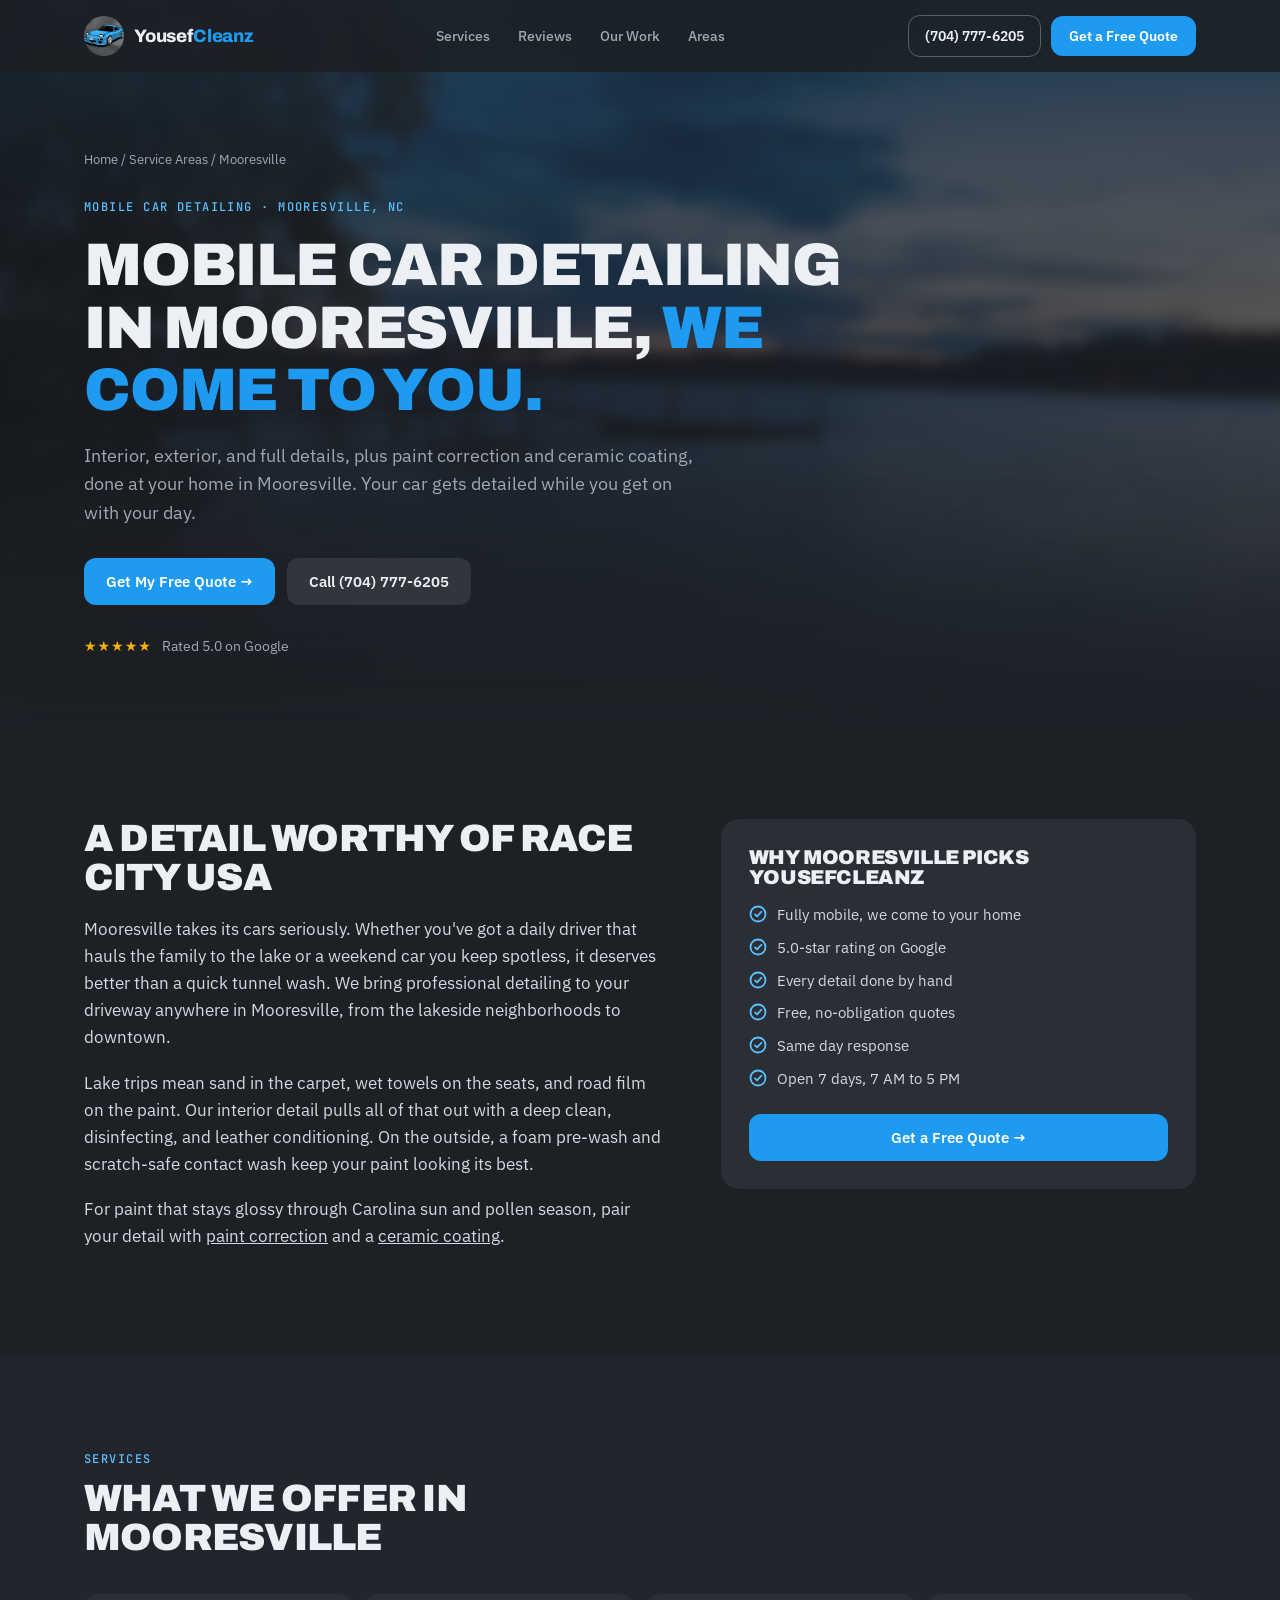
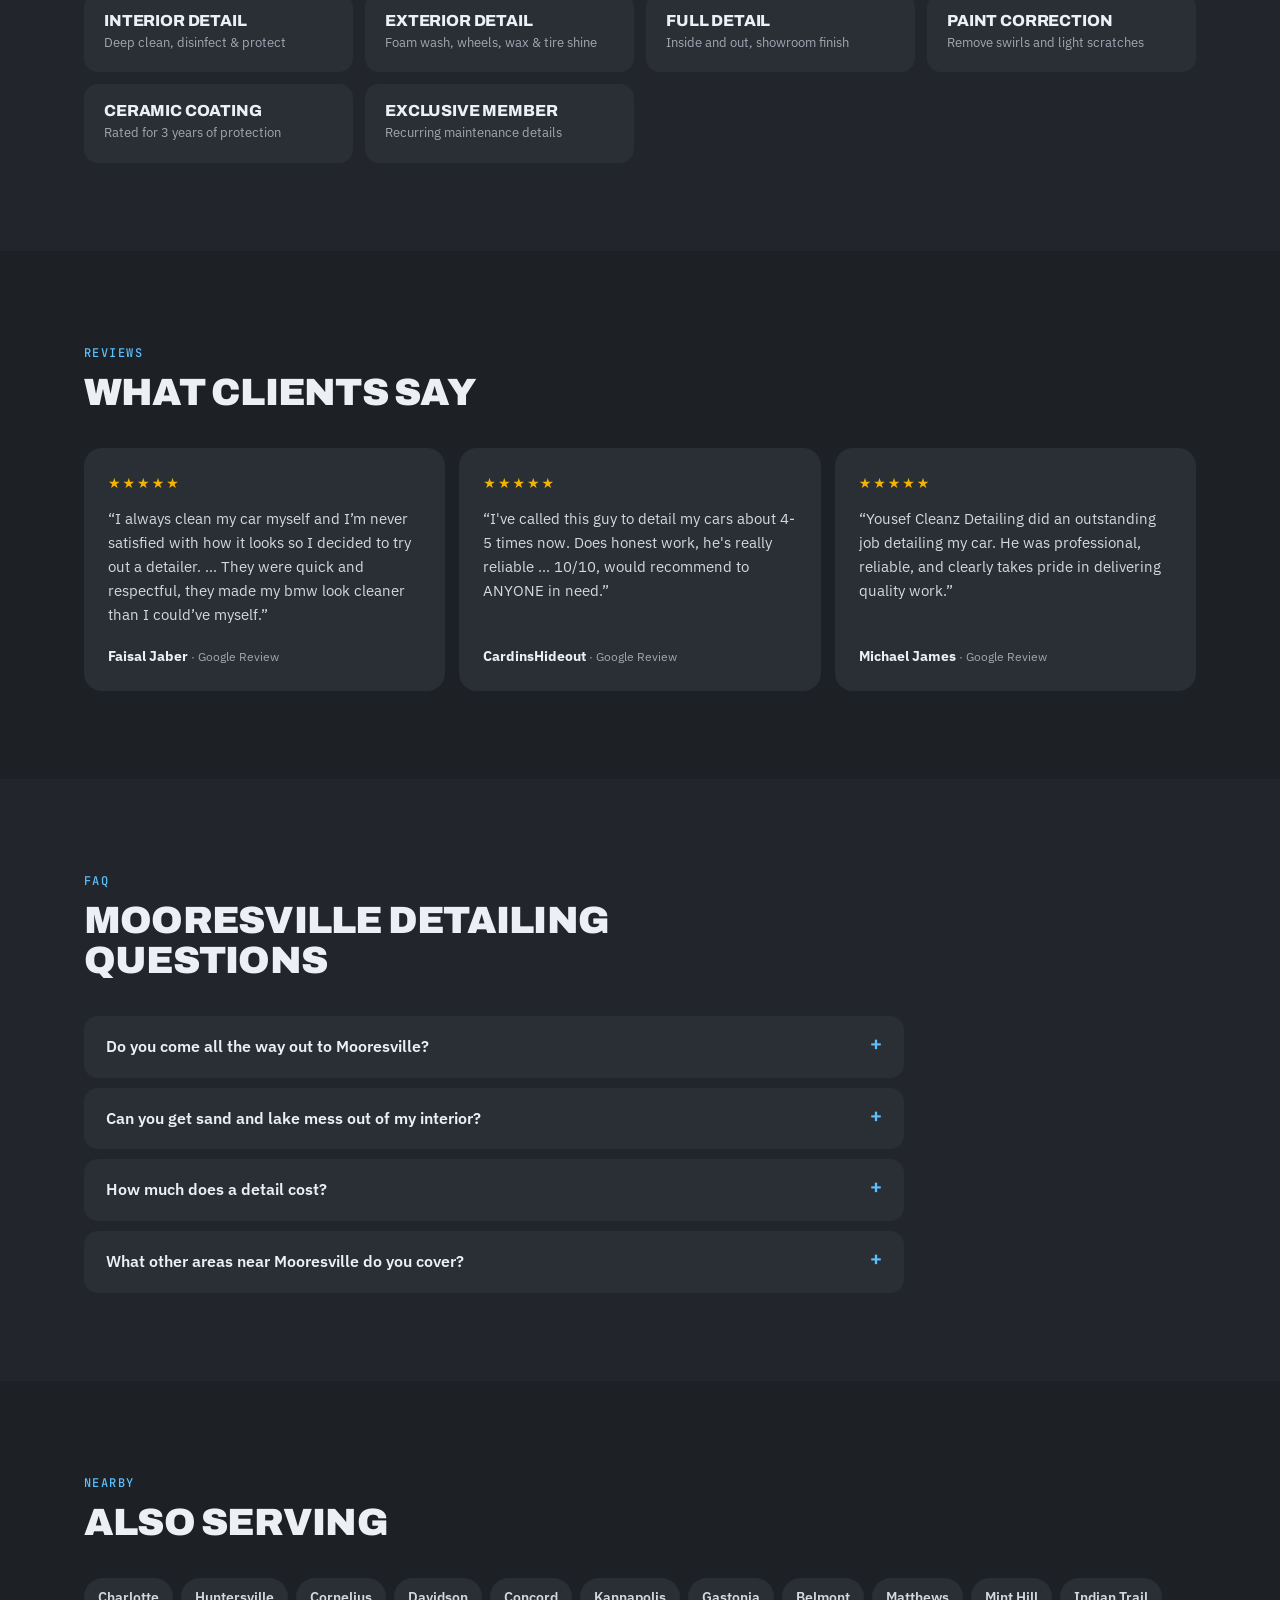
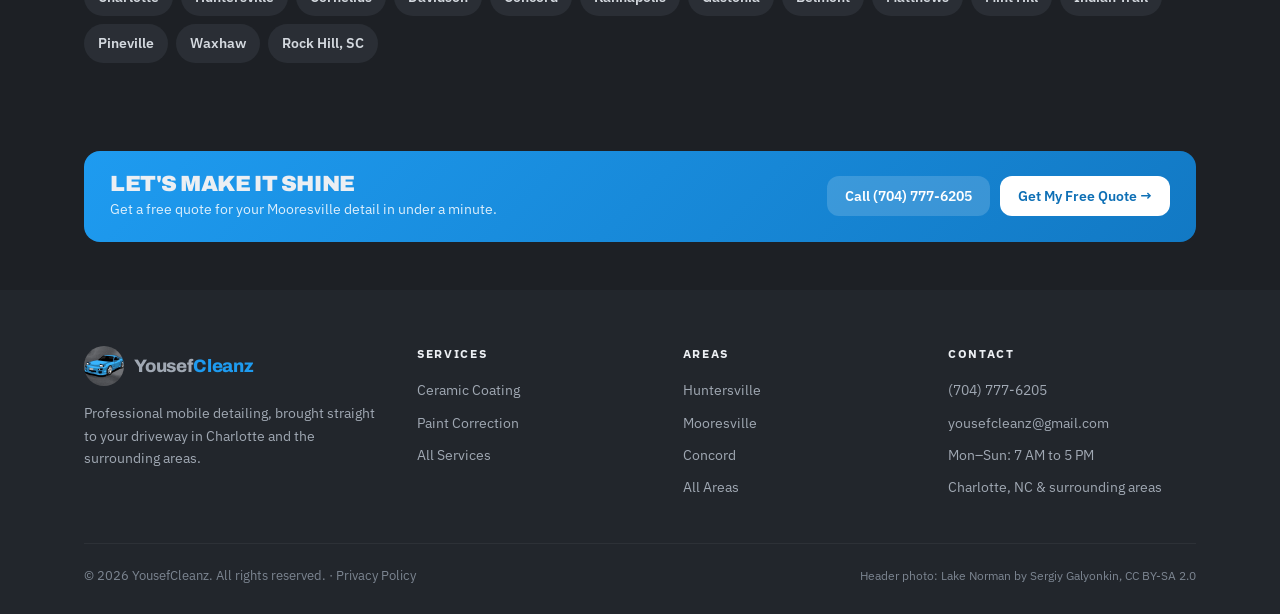
<file: mooresville-mobile-detailing.html>
<!doctype html>
<html lang="en">
<head>
<meta charset="utf-8">
<meta name="viewport" content="width=device-width, initial-scale=1">
<title>Mobile Car Detailing in Mooresville, NC | YousefCleanz</title>
<meta name="description" content="Mobile car detailing in Mooresville, NC. Interior, exterior, and full details, paint correction, and ceramic coating done at your home on Lake Norman. Free quotes.">
<link rel="canonical" href="https://yousefcleanz.com/mooresville-mobile-detailing.html">
<link rel="icon" type="image/png" href="/images/logo-icon.png">
<link rel="apple-touch-icon" href="/images/logo-icon.png">
<meta property="og:type" content="website">
<meta property="og:url" content="https://yousefcleanz.com/mooresville-mobile-detailing.html">
<meta property="og:title" content="Mobile Car Detailing in Mooresville, NC | YousefCleanz">
<meta property="og:description" content="Professional detailing brought to your driveway in Mooresville and around Lake Norman.">
<meta property="og:image" content="https://yousefcleanz.com/images/logo.webp">
<meta name="theme-color" content="#1d2025">
<script type="application/ld+json">
{
  "@context": "https://schema.org",
  "@graph": [
    {
      "@type": "Service",
      "name": "Mobile Car Detailing in Mooresville, NC",
      "serviceType": "Mobile car detailing",
      "url": "https://yousefcleanz.com/mooresville-mobile-detailing.html",
      "provider": { "@type": "AutoWash", "@id": "https://yousefcleanz.com/#business", "name": "YousefCleanz", "url": "https://yousefcleanz.com/" },
      "areaServed": { "@type": "City", "name": "Mooresville, NC" }
    },
    {
      "@type": "BreadcrumbList",
      "itemListElement": [
        { "@type": "ListItem", "position": 1, "name": "Home", "item": "https://yousefcleanz.com/" },
        { "@type": "ListItem", "position": 2, "name": "Mooresville", "item": "https://yousefcleanz.com/mooresville-mobile-detailing.html" }
      ]
    }
  ]
}
</script>
<link rel="preconnect" href="https://fonts.googleapis.com">
<link rel="preconnect" href="https://fonts.gstatic.com" crossorigin>
<link href="https://fonts.googleapis.com/css2?family=Archivo:wght@800;900&family=IBM+Plex+Sans:wght@400;500;600;700&family=JetBrains+Mono:wght@500;600&display=swap" rel="stylesheet">
<link rel="stylesheet" href="/page.css">
</head>
<body>

<nav class="nav">
  <div class="wrap">
    <a href="/" class="brand"><img src="/images/logo-icon.png" alt="YousefCleanz logo" width="40" height="40"><b>Yousef<span>Cleanz</span></b></a>
    <div class="nav-links">
      <a href="/#services">Services</a>
      <a href="/#reviews">Reviews</a>
      <a href="/#work">Our Work</a>
      <a href="/#service-areas">Areas</a>
    </div>
    <div class="nav-cta">
      <a class="phone" href="tel:7047776205">(704) 777-6205</a>
      <a class="btn" href="/#quote">Get a Free Quote</a>
      <button class="menu-btn" type="button" aria-label="Open menu" aria-expanded="false" aria-controls="mobileMenu"><span></span><span></span><span></span></button>
    </div>
  </div>
  <div class="mobile-menu" id="mobileMenu" hidden>
    <a href="/">Home</a>
    <a href="/#services">Services</a>
    <a href="/#reviews">Reviews</a>
    <a href="/#work">Our Work</a>
    <a href="/#service-areas">Service Areas</a>
  </div>
</nav>

<header class="page-hero has-photo">
  <div class="hero-bg" aria-hidden="true"><img src="/images/city-mooresville.jpg" alt=""></div>
  <div class="wrap">
    <div class="crumbs"><a href="/">Home</a> / <a href="/#service-areas">Service Areas</a> / Mooresville</div>
    <span class="eyebrow">Mobile Car Detailing · Mooresville, NC</span>
    <h1>Mobile car detailing in Mooresville, <em>we come to you.</em></h1>
    <p class="lead">Interior, exterior, and full details, plus paint correction and ceramic coating, done at your home in Mooresville. Your car gets detailed while you get on with your day.</p>
    <div class="hero-actions">
      <a class="btn" href="/#quote">Get My Free Quote →</a>
      <a class="btn btn-soft" href="tel:7047776205">Call (704) 777-6205</a>
    </div>
    <a class="rating" href="https://www.google.com/maps/place/Yousef+Cleanz+Detailing/@35.3451836,-80.7282335,10z/data=!4m6!3m5!1s0x419cb074a71546bb:0xcb563abf0daa7275!8m2!3d35.3451836!4d-80.7282335" target="_blank" rel="noopener"><span class="stars">★★★★★</span> Rated 5.0 on Google</a>
  </div>
</header>

<section class="section">
  <div class="wrap split">
    <div class="prose">
      <h2>A detail worthy of Race City USA</h2>
      <p>Mooresville takes its cars seriously. Whether you've got a daily driver that hauls the family to the lake or a weekend car you keep spotless, it deserves better than a quick tunnel wash. We bring professional detailing to your driveway anywhere in Mooresville, from the lakeside neighborhoods to downtown.</p>
      <p>Lake trips mean sand in the carpet, wet towels on the seats, and road film on the paint. Our interior detail pulls all of that out with a deep clean, disinfecting, and leather conditioning. On the outside, a foam pre-wash and scratch-safe contact wash keep your paint looking its best.</p>
      <p>For paint that stays glossy through Carolina sun and pollen season, pair your detail with <a href="/paint-correction-charlotte.html">paint correction</a> and a <a href="/ceramic-coating-charlotte.html">ceramic coating</a>.</p>
    </div>
    <div class="panel">
      <h3>Why Mooresville picks YousefCleanz</h3>
      <ul class="checks">
        <li>Fully mobile, we come to your home</li>
        <li>5.0-star rating on Google</li>
        <li>Every detail done by hand</li>
        <li>Free, no-obligation quotes</li>
        <li>Same day response</li>
        <li>Open 7 days, 7 AM to 5 PM</li>
      </ul>
      <a class="btn" href="/#quote">Get a Free Quote →</a>
    </div>
  </div>
</section>

<section class="section alt">
  <div class="wrap">
    <div class="section-head">
      <span class="eyebrow">Services</span>
      <h2>What we offer in Mooresville</h2>
    </div>
    <div class="link-cards">
      <a class="link-card" href="/?service=svc-int#quote"><b>Interior Detail</b><span>Deep clean, disinfect &amp; protect</span></a>
      <a class="link-card" href="/?service=svc-ext#quote"><b>Exterior Detail</b><span>Foam wash, wheels, wax &amp; tire shine</span></a>
      <a class="link-card" href="/?service=svc-both#quote"><b>Full Detail</b><span>Inside and out, showroom finish</span></a>
      <a class="link-card" href="/paint-correction-charlotte.html"><b>Paint Correction</b><span>Remove swirls and light scratches</span></a>
      <a class="link-card" href="/ceramic-coating-charlotte.html"><b>Ceramic Coating</b><span>Rated for 3 years of protection</span></a>
      <a class="link-card" href="/?service=svc-member#quote"><b>Exclusive Member</b><span>Recurring maintenance details</span></a>
    </div>
  </div>
</section>

<section class="section">
  <div class="wrap">
    <div class="section-head">
      <span class="eyebrow">Reviews</span>
      <h2>What clients say</h2>
    </div>
    <div class="reviews">
      <div class="review"><div class="stars">★★★★★</div><p>“I always clean my car myself and I’m never satisfied with how it looks so I decided to try out a detailer. … They were quick and respectful, they made my bmw look cleaner than I could’ve myself.”</p><strong>Faisal Jaber <small>· Google Review</small></strong></div>
      <div class="review"><div class="stars">★★★★★</div><p>“I've called this guy to detail my cars about 4-5 times now. Does honest work, he's really reliable … 10/10, would recommend to ANYONE in need.”</p><strong>CardinsHideout <small>· Google Review</small></strong></div>
      <div class="review"><div class="stars">★★★★★</div><p>“Yousef Cleanz Detailing did an outstanding job detailing my car. He was professional, reliable, and clearly takes pride in delivering quality work.”</p><strong>Michael James <small>· Google Review</small></strong></div>
    </div>
  </div>
</section>

<section class="section alt">
  <div class="wrap">
    <div class="section-head">
      <span class="eyebrow">FAQ</span>
      <h2>Mooresville detailing questions</h2>
    </div>
    <div class="faq">
      <details><summary>Do you come all the way out to Mooresville?</summary><p>Yes. Mooresville is part of our regular service area, and the detail happens right at your home.</p></details>
      <details><summary>Can you get sand and lake mess out of my interior?</summary><p>That's what the interior detail is for. We deep clean carpets, mats, and seats, disinfect surfaces, and condition leather.</p></details>
      <details><summary>How much does a detail cost?</summary><p>It depends on your vehicle's size, its condition, and the service you pick. Quotes are free, and we'll get back to you the same day.</p></details>
      <details><summary>What other areas near Mooresville do you cover?</summary><p>We also cover Davidson, Cornelius, <a href="/huntersville-mobile-detailing.html">Huntersville</a>, Kannapolis, and <a href="/concord-mobile-detailing.html">Concord</a>, plus Charlotte and the rest of the metro.</p></details>
    </div>
  </div>
</section>

<section class="section">
  <div class="wrap">
    <div class="section-head">
      <span class="eyebrow">Nearby</span>
      <h2>Also serving</h2>
    </div>
    <ul class="chips">
      <li><a href="/">Charlotte</a></li>
      <li><a href="/huntersville-mobile-detailing.html">Huntersville</a></li>
      <li>Cornelius</li>
      <li>Davidson</li>
      <li><a href="/concord-mobile-detailing.html">Concord</a></li>
      <li>Kannapolis</li>
      <li>Gastonia</li>
      <li>Belmont</li>
      <li>Matthews</li>
      <li>Mint Hill</li>
      <li>Indian Trail</li>
      <li>Pineville</li>
      <li>Waxhaw</li>
      <li>Rock Hill, SC</li>
    </ul>
  </div>
</section>

<section style="padding: 0 0 48px">
  <div class="wrap">
    <div class="cta">
      <div><h2>Let's make it shine</h2><p>Get a free quote for your Mooresville detail in under a minute.</p></div>
      <div class="cta-actions">
        <a class="btn btn-call" href="tel:7047776205">Call (704) 777-6205</a>
        <a class="btn" href="/#quote">Get My Free Quote →</a>
      </div>
    </div>
  </div>
</section>

<footer>
  <div class="wrap">
    <div class="foot-grid">
      <div class="foot-brand">
        <a href="/" class="brand"><img src="/images/logo-icon.png" alt=""><b>Yousef<span>Cleanz</span></b></a>
        <p>Professional mobile detailing, brought straight to your driveway in Charlotte and the surrounding areas.</p>
      </div>
      <div>
        <h4>Services</h4>
        <ul class="foot-links">
          <li><a href="/ceramic-coating-charlotte.html">Ceramic Coating</a></li>
          <li><a href="/paint-correction-charlotte.html">Paint Correction</a></li>
          <li><a href="/#services">All Services</a></li>
        </ul>
      </div>
      <div>
        <h4>Areas</h4>
        <ul class="foot-links">
          <li><a href="/huntersville-mobile-detailing.html">Huntersville</a></li>
          <li><a href="/mooresville-mobile-detailing.html">Mooresville</a></li>
          <li><a href="/concord-mobile-detailing.html">Concord</a></li>
          <li><a href="/#service-areas">All Areas</a></li>
        </ul>
      </div>
      <div>
        <h4>Contact</h4>
        <ul class="foot-links">
          <li><a href="tel:7047776205">(704) 777-6205</a></li>
          <li><a href="mailto:yousefcleanz@gmail.com">yousefcleanz@gmail.com</a></li>
          <li>Mon–Sun: 7 AM to 5 PM</li>
          <li>Charlotte, NC &amp; surrounding areas</li>
        </ul>
      </div>
    </div>
    <div class="foot-bottom">
      <span>© <span id="year">2026</span> YousefCleanz. All rights reserved. · <a href="/privacy.html">Privacy Policy</a></span>
      <span class="photo-credit">Header photo: <a href="https://commons.wikimedia.org/wiki/File:Lake_Norman_(51659238509).jpg" target="_blank" rel="noopener">Lake Norman</a> by Sergiy Galyonkin, <a href="https://creativecommons.org/licenses/by-sa/2.0/" target="_blank" rel="noopener">CC BY-SA 2.0</a></span>
    </div>
  </div>
</footer>

<div class="mobile-bar">
  <a class="btn btn-soft" href="tel:7047776205">Call</a>
  <a class="btn" href="/#quote">Get a Free Quote</a>
</div>

<script src="/page.js"></script>
</body>
</html>
</file>
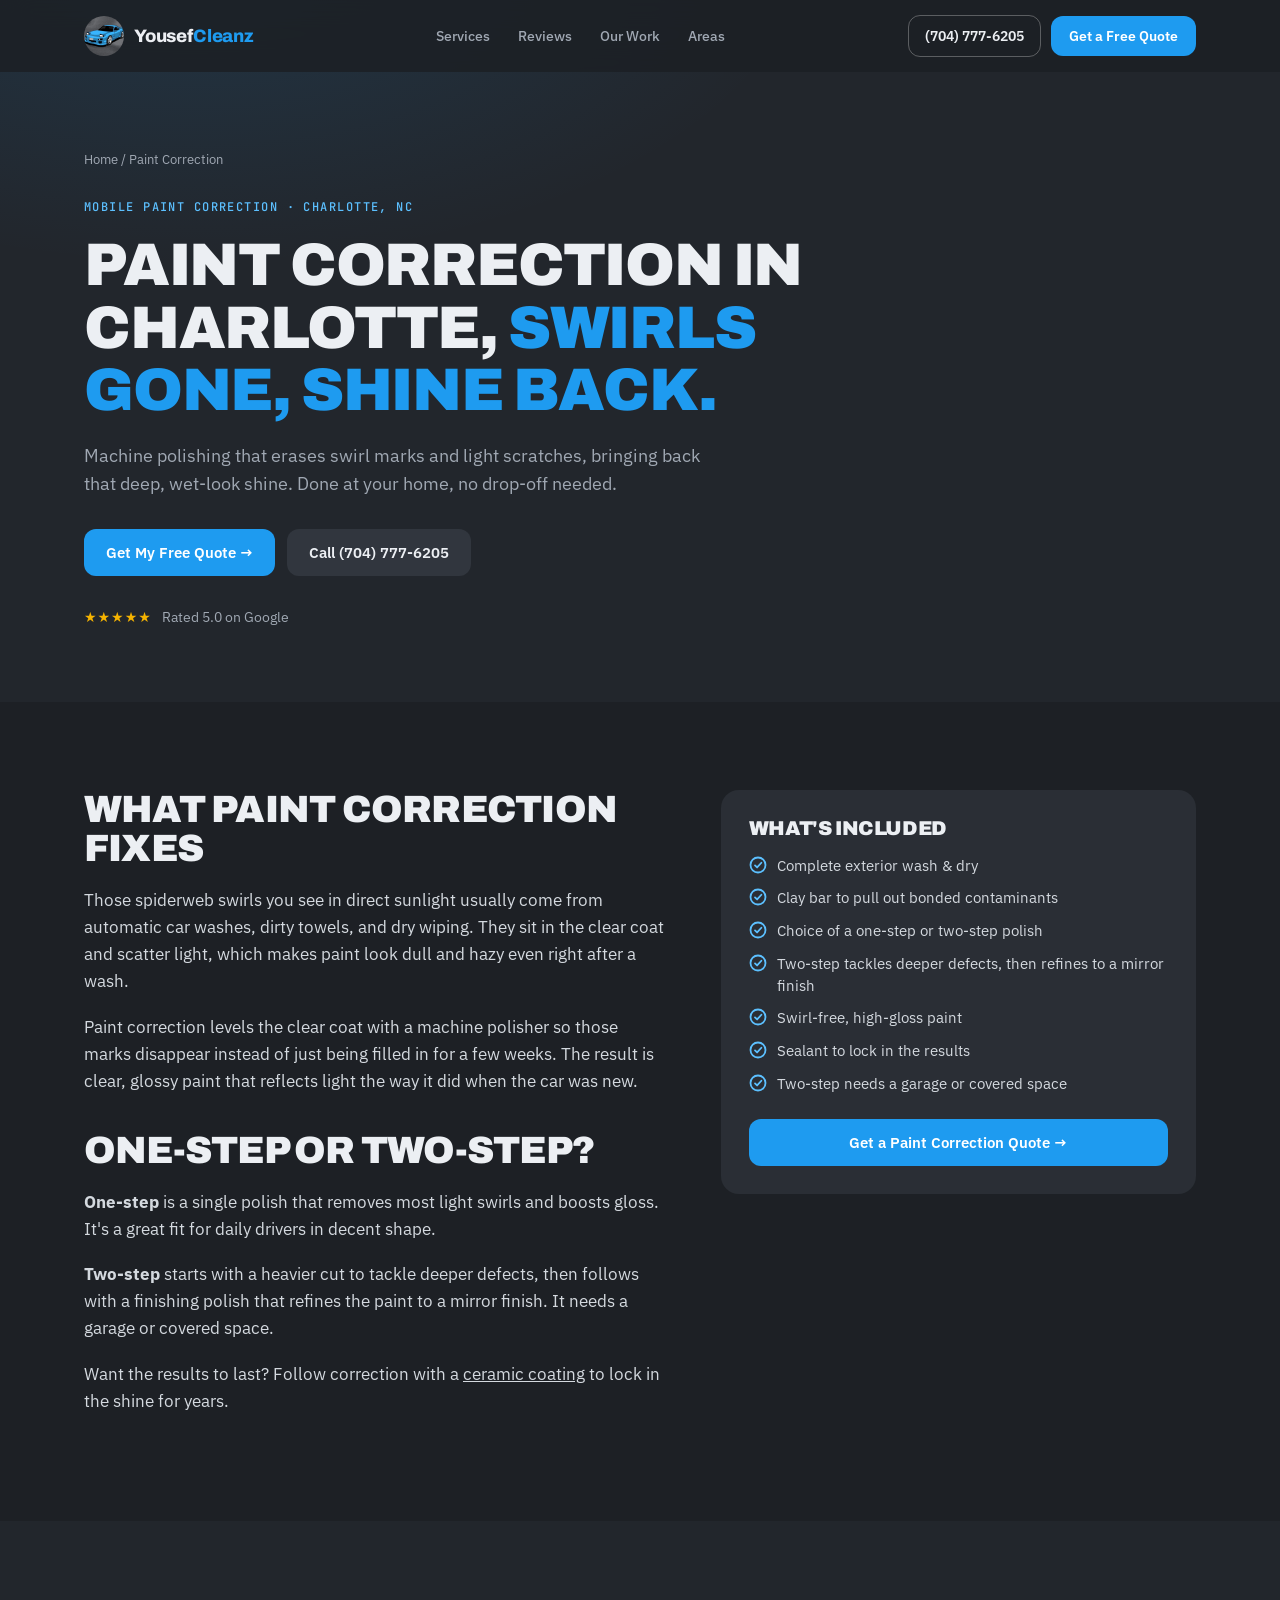
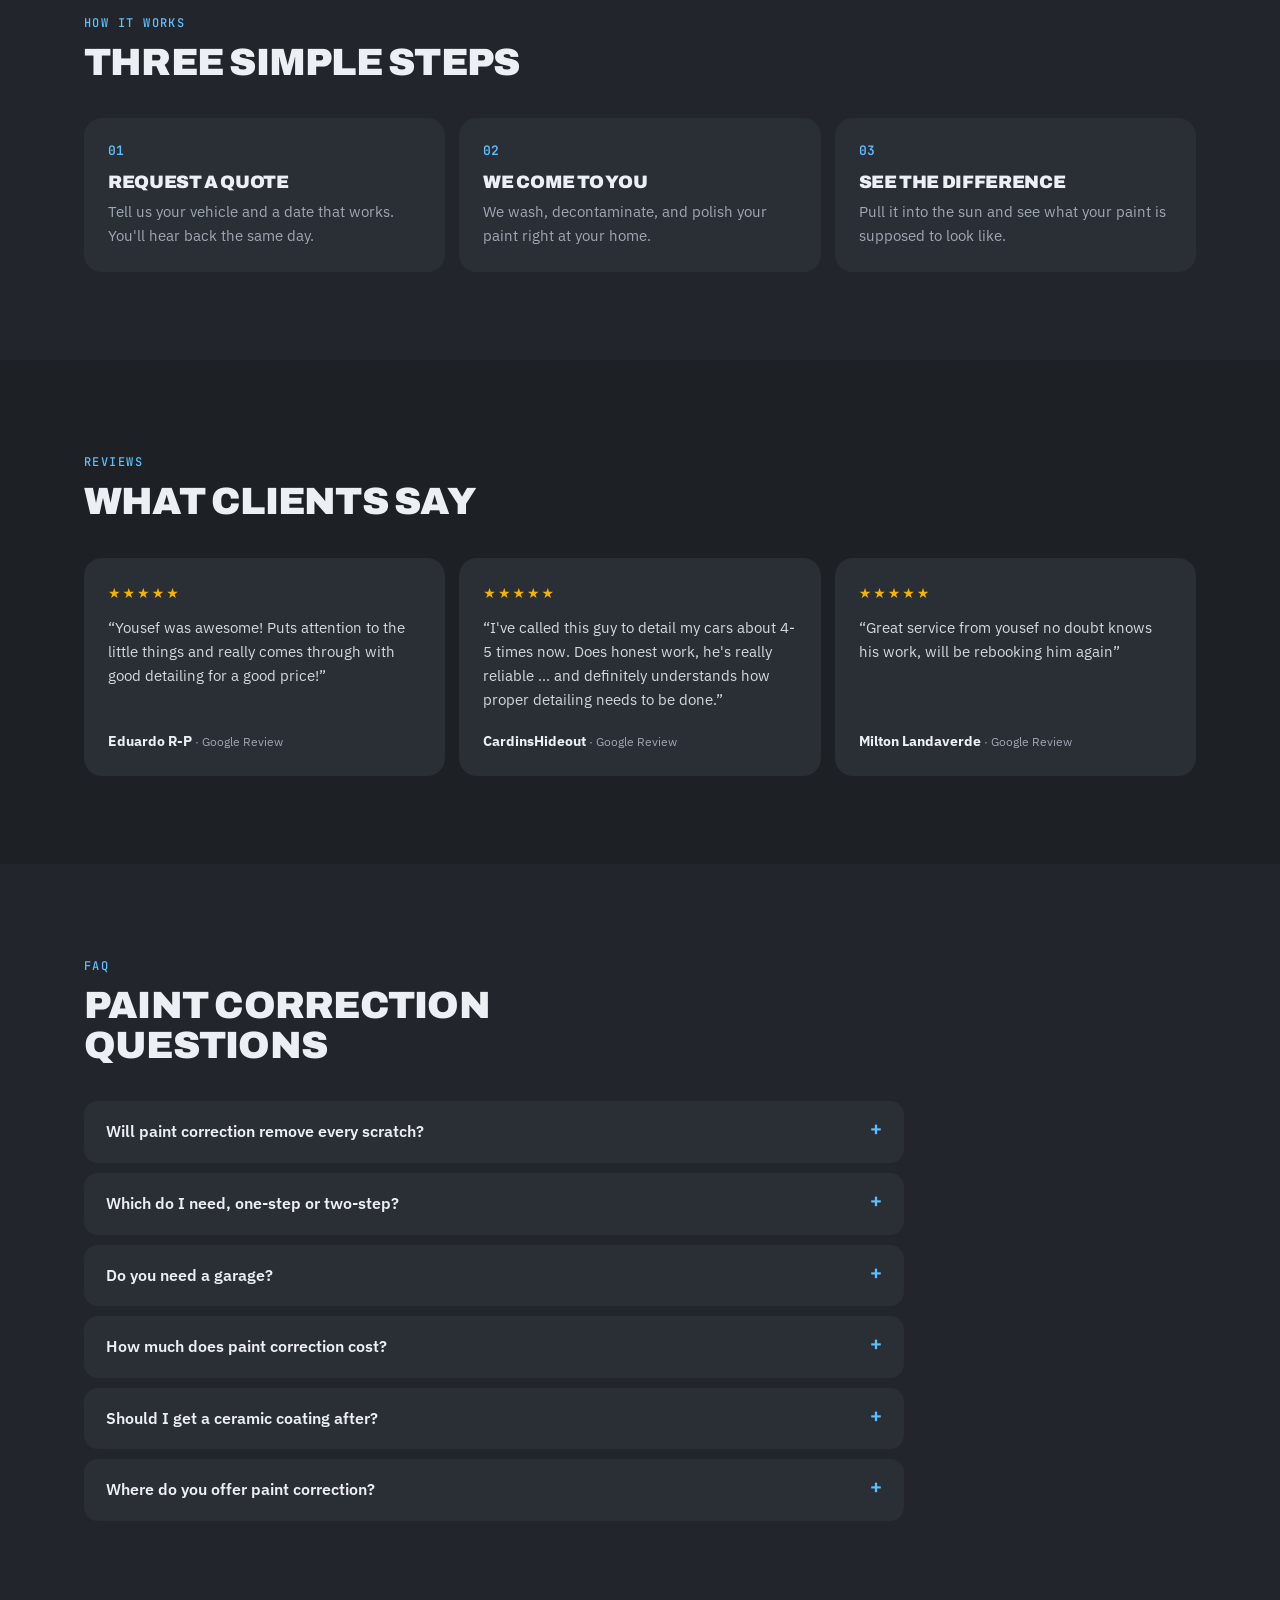
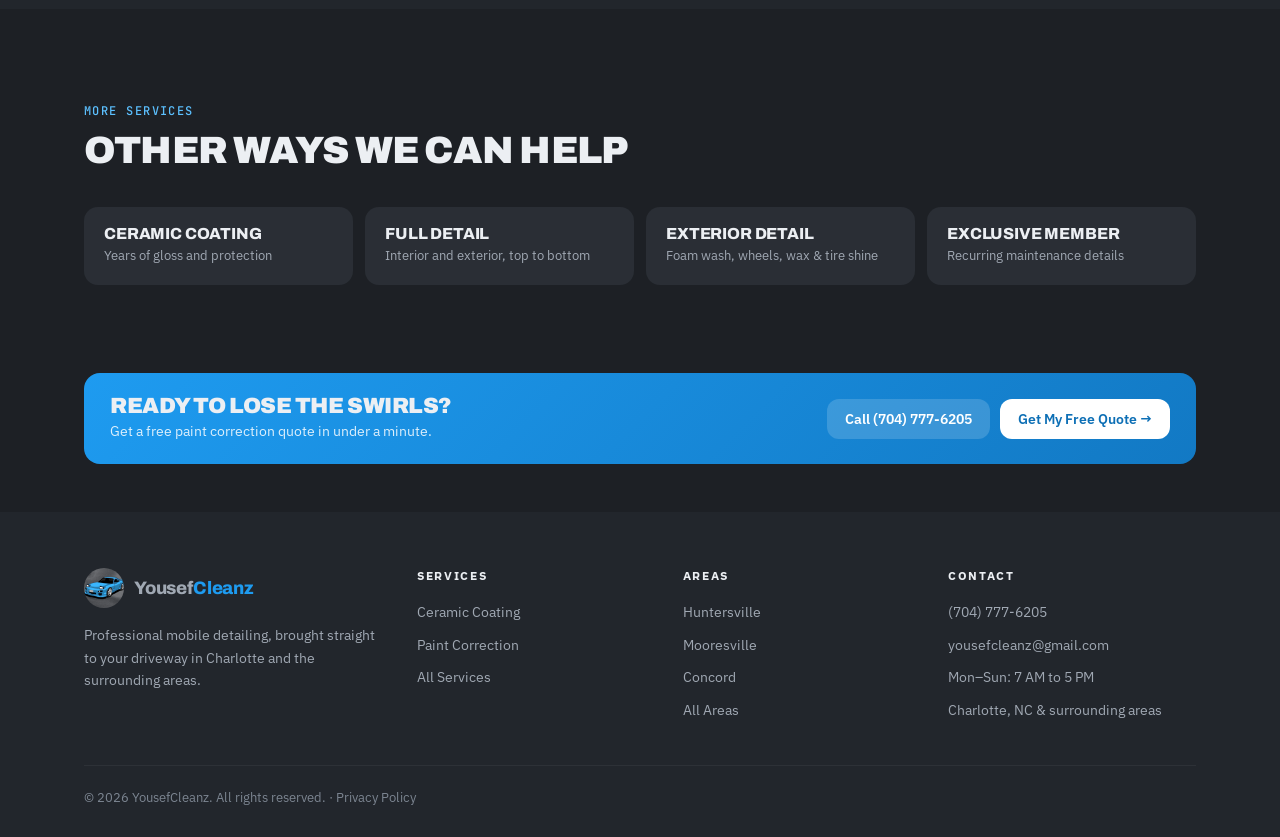
<file: paint-correction-charlotte.html>
<!doctype html>
<html lang="en">
<head>
<meta charset="utf-8">
<meta name="viewport" content="width=device-width, initial-scale=1">
<title>Paint Correction in Charlotte, NC | Swirl Removal | YousefCleanz</title>
<meta name="description" content="Mobile paint correction in Charlotte, NC. One-step and two-step machine polishing that removes swirl marks and light scratches, done at your home. Free quotes.">
<link rel="canonical" href="https://yousefcleanz.com/paint-correction-charlotte.html">
<link rel="icon" type="image/png" href="/images/logo-icon.png">
<link rel="apple-touch-icon" href="/images/logo-icon.png">
<meta property="og:type" content="website">
<meta property="og:url" content="https://yousefcleanz.com/paint-correction-charlotte.html">
<meta property="og:title" content="Paint Correction in Charlotte, NC | YousefCleanz">
<meta property="og:description" content="Machine polishing that erases swirl marks and light scratches, done right at your home.">
<meta property="og:image" content="https://yousefcleanz.com/images/logo.webp">
<meta name="theme-color" content="#1d2025">
<script type="application/ld+json">
{
  "@context": "https://schema.org",
  "@graph": [
    {
      "@type": "Service",
      "name": "Paint Correction",
      "serviceType": "Paint correction",
      "url": "https://yousefcleanz.com/paint-correction-charlotte.html",
      "description": "Mobile one-step and two-step paint correction that removes swirl marks and light scratches, done at the customer's home in the Charlotte, NC area.",
      "provider": { "@type": "AutoWash", "@id": "https://yousefcleanz.com/#business", "name": "YousefCleanz", "url": "https://yousefcleanz.com/" },
      "areaServed": ["Charlotte, NC", "Huntersville, NC", "Cornelius, NC", "Davidson, NC", "Mooresville, NC", "Concord, NC", "Kannapolis, NC", "Gastonia, NC", "Belmont, NC", "Matthews, NC", "Mint Hill, NC", "Indian Trail, NC", "Pineville, NC", "Waxhaw, NC", "Rock Hill, SC"]
    },
    {
      "@type": "BreadcrumbList",
      "itemListElement": [
        { "@type": "ListItem", "position": 1, "name": "Home", "item": "https://yousefcleanz.com/" },
        { "@type": "ListItem", "position": 2, "name": "Paint Correction", "item": "https://yousefcleanz.com/paint-correction-charlotte.html" }
      ]
    }
  ]
}
</script>
<link rel="preconnect" href="https://fonts.googleapis.com">
<link rel="preconnect" href="https://fonts.gstatic.com" crossorigin>
<link href="https://fonts.googleapis.com/css2?family=Archivo:wght@800;900&family=IBM+Plex+Sans:wght@400;500;600;700&family=JetBrains+Mono:wght@500;600&display=swap" rel="stylesheet">
<link rel="stylesheet" href="/page.css">
</head>
<body>

<nav class="nav">
  <div class="wrap">
    <a href="/" class="brand"><img src="/images/logo-icon.png" alt="YousefCleanz logo" width="40" height="40"><b>Yousef<span>Cleanz</span></b></a>
    <div class="nav-links">
      <a href="/#services">Services</a>
      <a href="/#reviews">Reviews</a>
      <a href="/#work">Our Work</a>
      <a href="/#service-areas">Areas</a>
    </div>
    <div class="nav-cta">
      <a class="phone" href="tel:7047776205">(704) 777-6205</a>
      <a class="btn" href="/?service=svc-correction#quote">Get a Free Quote</a>
      <button class="menu-btn" type="button" aria-label="Open menu" aria-expanded="false" aria-controls="mobileMenu"><span></span><span></span><span></span></button>
    </div>
  </div>
  <div class="mobile-menu" id="mobileMenu" hidden>
    <a href="/">Home</a>
    <a href="/#services">Services</a>
    <a href="/#reviews">Reviews</a>
    <a href="/#work">Our Work</a>
    <a href="/#service-areas">Service Areas</a>
  </div>
</nav>

<header class="page-hero">
  <div class="wrap">
    <div class="crumbs"><a href="/">Home</a> / Paint Correction</div>
    <span class="eyebrow">Mobile Paint Correction · Charlotte, NC</span>
    <h1>Paint correction in Charlotte, <em>swirls gone, shine back.</em></h1>
    <p class="lead">Machine polishing that erases swirl marks and light scratches, bringing back that deep, wet-look shine. Done at your home, no drop-off needed.</p>
    <div class="hero-actions">
      <a class="btn" href="/?service=svc-correction#quote">Get My Free Quote →</a>
      <a class="btn btn-soft" href="tel:7047776205">Call (704) 777-6205</a>
    </div>
    <a class="rating" href="https://www.google.com/maps/place/Yousef+Cleanz+Detailing/@35.3451836,-80.7282335,10z/data=!4m6!3m5!1s0x419cb074a71546bb:0xcb563abf0daa7275!8m2!3d35.3451836!4d-80.7282335" target="_blank" rel="noopener"><span class="stars">★★★★★</span> Rated 5.0 on Google</a>
  </div>
</header>

<section class="section">
  <div class="wrap split">
    <div class="prose">
      <h2>What paint correction fixes</h2>
      <p>Those spiderweb swirls you see in direct sunlight usually come from automatic car washes, dirty towels, and dry wiping. They sit in the clear coat and scatter light, which makes paint look dull and hazy even right after a wash.</p>
      <p>Paint correction levels the clear coat with a machine polisher so those marks disappear instead of just being filled in for a few weeks. The result is clear, glossy paint that reflects light the way it did when the car was new.</p>
      <h2 style="margin-top:36px">One-step or two-step?</h2>
      <p><strong>One-step</strong> is a single polish that removes most light swirls and boosts gloss. It's a great fit for daily drivers in decent shape.</p>
      <p><strong>Two-step</strong> starts with a heavier cut to tackle deeper defects, then follows with a finishing polish that refines the paint to a mirror finish. It needs a garage or covered space.</p>
      <p>Want the results to last? Follow correction with a <a href="/ceramic-coating-charlotte.html">ceramic coating</a> to lock in the shine for years.</p>
    </div>
    <div class="panel">
      <h3>What's included</h3>
      <ul class="checks">
        <li>Complete exterior wash &amp; dry</li>
        <li>Clay bar to pull out bonded contaminants</li>
        <li>Choice of a one-step or two-step polish</li>
        <li>Two-step tackles deeper defects, then refines to a mirror finish</li>
        <li>Swirl-free, high-gloss paint</li>
        <li>Sealant to lock in the results</li>
        <li>Two-step needs a garage or covered space</li>
      </ul>
      <a class="btn" href="/?service=svc-correction#quote">Get a Paint Correction Quote →</a>
    </div>
  </div>
</section>

<section class="section alt">
  <div class="wrap">
    <div class="section-head">
      <span class="eyebrow">How it works</span>
      <h2>Three simple steps</h2>
    </div>
    <div class="steps">
      <div class="step"><h3>Request a quote</h3><p>Tell us your vehicle and a date that works. You'll hear back the same day.</p></div>
      <div class="step"><h3>We come to you</h3><p>We wash, decontaminate, and polish your paint right at your home.</p></div>
      <div class="step"><h3>See the difference</h3><p>Pull it into the sun and see what your paint is supposed to look like.</p></div>
    </div>
  </div>
</section>

<section class="section">
  <div class="wrap">
    <div class="section-head">
      <span class="eyebrow">Reviews</span>
      <h2>What clients say</h2>
    </div>
    <div class="reviews">
      <div class="review"><div class="stars">★★★★★</div><p>“Yousef was awesome! Puts attention to the little things and really comes through with good detailing for a good price!”</p><strong>Eduardo R-P <small>· Google Review</small></strong></div>
      <div class="review"><div class="stars">★★★★★</div><p>“I've called this guy to detail my cars about 4-5 times now. Does honest work, he's really reliable … and definitely understands how proper detailing needs to be done.”</p><strong>CardinsHideout <small>· Google Review</small></strong></div>
      <div class="review"><div class="stars">★★★★★</div><p>“Great service from yousef no doubt knows his work, will be rebooking him again”</p><strong>Milton Landaverde <small>· Google Review</small></strong></div>
    </div>
  </div>
</section>

<section class="section alt">
  <div class="wrap">
    <div class="section-head">
      <span class="eyebrow">FAQ</span>
      <h2>Paint correction questions</h2>
    </div>
    <div class="faq">
      <details><summary>Will paint correction remove every scratch?</summary><p>It removes swirl marks and light scratches that sit in the clear coat. A scratch deep enough to catch your fingernail, or one that goes through to the primer, can't be polished out safely. We'll tell you up front what to expect.</p></details>
      <details><summary>Which do I need, one-step or two-step?</summary><p>One-step is great for paint with light swirls. Two-step is for deeper defects or when you want a true mirror finish. Send a quote request and we'll help you pick.</p></details>
      <details><summary>Do you need a garage?</summary><p>One-step can be done in your driveway. Two-step needs a garage or covered space.</p></details>
      <details><summary>How much does paint correction cost?</summary><p>It depends on your vehicle's size, the paint's condition, and whether you choose one-step or two-step. Quotes are free, and we'll get back to you the same day.</p></details>
      <details><summary>Should I get a ceramic coating after?</summary><p>It's the best way to protect freshly corrected paint. A <a href="/ceramic-coating-charlotte.html">ceramic coating</a> keeps the gloss for years and makes washes easier. It's quoted separately.</p></details>
      <details><summary>Where do you offer paint correction?</summary><p>We're fully mobile across Charlotte and the surrounding area, including <a href="/huntersville-mobile-detailing.html">Huntersville</a>, Cornelius, Davidson, <a href="/mooresville-mobile-detailing.html">Mooresville</a>, <a href="/concord-mobile-detailing.html">Concord</a>, Kannapolis, Gastonia, Belmont, Matthews, Mint Hill, Indian Trail, Pineville, Waxhaw, and Rock Hill, SC.</p></details>
    </div>
  </div>
</section>

<section class="section">
  <div class="wrap">
    <div class="section-head">
      <span class="eyebrow">More services</span>
      <h2>Other ways we can help</h2>
    </div>
    <div class="link-cards">
      <a class="link-card" href="/ceramic-coating-charlotte.html"><b>Ceramic Coating</b><span>Years of gloss and protection</span></a>
      <a class="link-card" href="/#services"><b>Full Detail</b><span>Interior and exterior, top to bottom</span></a>
      <a class="link-card" href="/#services"><b>Exterior Detail</b><span>Foam wash, wheels, wax &amp; tire shine</span></a>
      <a class="link-card" href="/#services"><b>Exclusive Member</b><span>Recurring maintenance details</span></a>
    </div>
  </div>
</section>

<section style="padding: 0 0 48px">
  <div class="wrap">
    <div class="cta">
      <div><h2>Ready to lose the swirls?</h2><p>Get a free paint correction quote in under a minute.</p></div>
      <div class="cta-actions">
        <a class="btn btn-call" href="tel:7047776205">Call (704) 777-6205</a>
        <a class="btn" href="/?service=svc-correction#quote">Get My Free Quote →</a>
      </div>
    </div>
  </div>
</section>

<footer>
  <div class="wrap">
    <div class="foot-grid">
      <div class="foot-brand">
        <a href="/" class="brand"><img src="/images/logo-icon.png" alt=""><b>Yousef<span>Cleanz</span></b></a>
        <p>Professional mobile detailing, brought straight to your driveway in Charlotte and the surrounding areas.</p>
      </div>
      <div>
        <h4>Services</h4>
        <ul class="foot-links">
          <li><a href="/ceramic-coating-charlotte.html">Ceramic Coating</a></li>
          <li><a href="/paint-correction-charlotte.html">Paint Correction</a></li>
          <li><a href="/#services">All Services</a></li>
        </ul>
      </div>
      <div>
        <h4>Areas</h4>
        <ul class="foot-links">
          <li><a href="/huntersville-mobile-detailing.html">Huntersville</a></li>
          <li><a href="/mooresville-mobile-detailing.html">Mooresville</a></li>
          <li><a href="/concord-mobile-detailing.html">Concord</a></li>
          <li><a href="/#service-areas">All Areas</a></li>
        </ul>
      </div>
      <div>
        <h4>Contact</h4>
        <ul class="foot-links">
          <li><a href="tel:7047776205">(704) 777-6205</a></li>
          <li><a href="mailto:yousefcleanz@gmail.com">yousefcleanz@gmail.com</a></li>
          <li>Mon–Sun: 7 AM to 5 PM</li>
          <li>Charlotte, NC &amp; surrounding areas</li>
        </ul>
      </div>
    </div>
    <div class="foot-bottom">
      <span>© <span id="year">2026</span> YousefCleanz. All rights reserved. · <a href="/privacy.html">Privacy Policy</a></span>
    </div>
  </div>
</footer>

<div class="mobile-bar">
  <a class="btn btn-soft" href="tel:7047776205">Call</a>
  <a class="btn" href="/?service=svc-correction#quote">Get a Free Quote</a>
</div>

<script src="/page.js"></script>
</body>
</html>
</file>
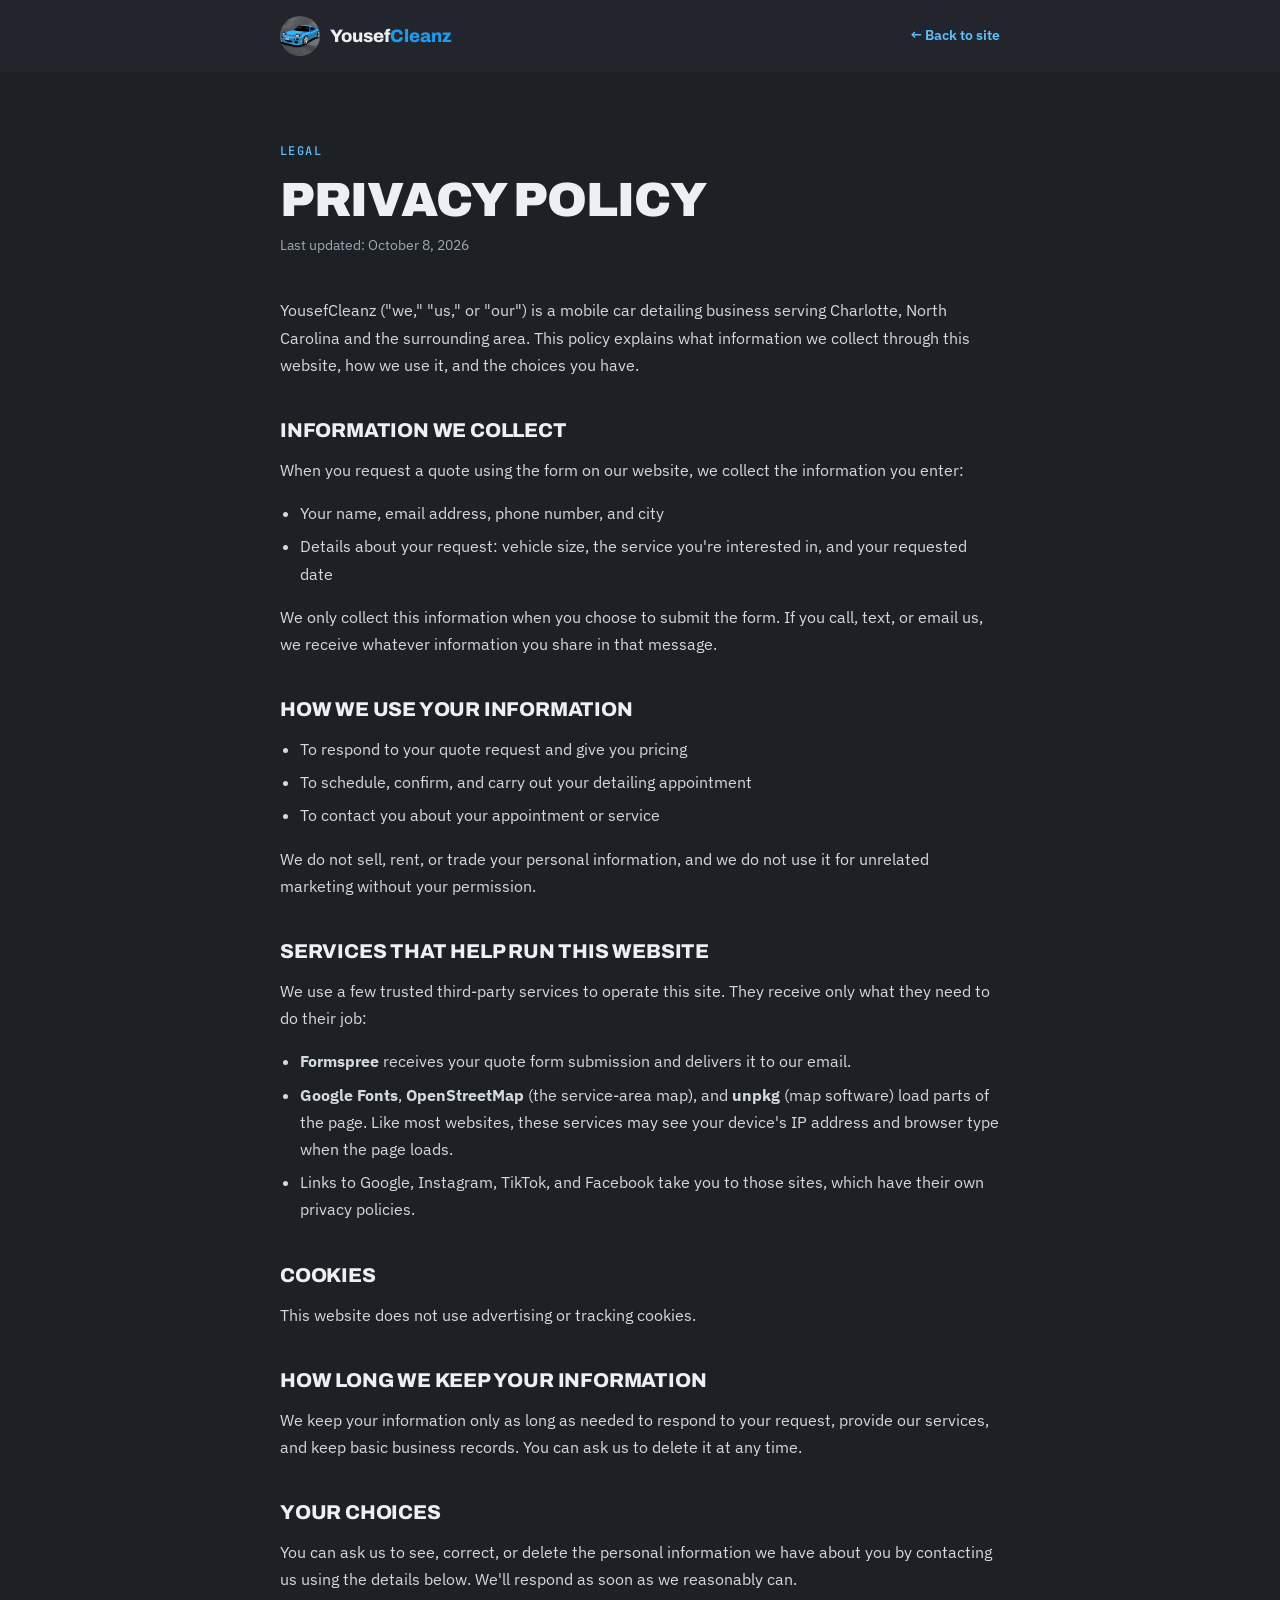
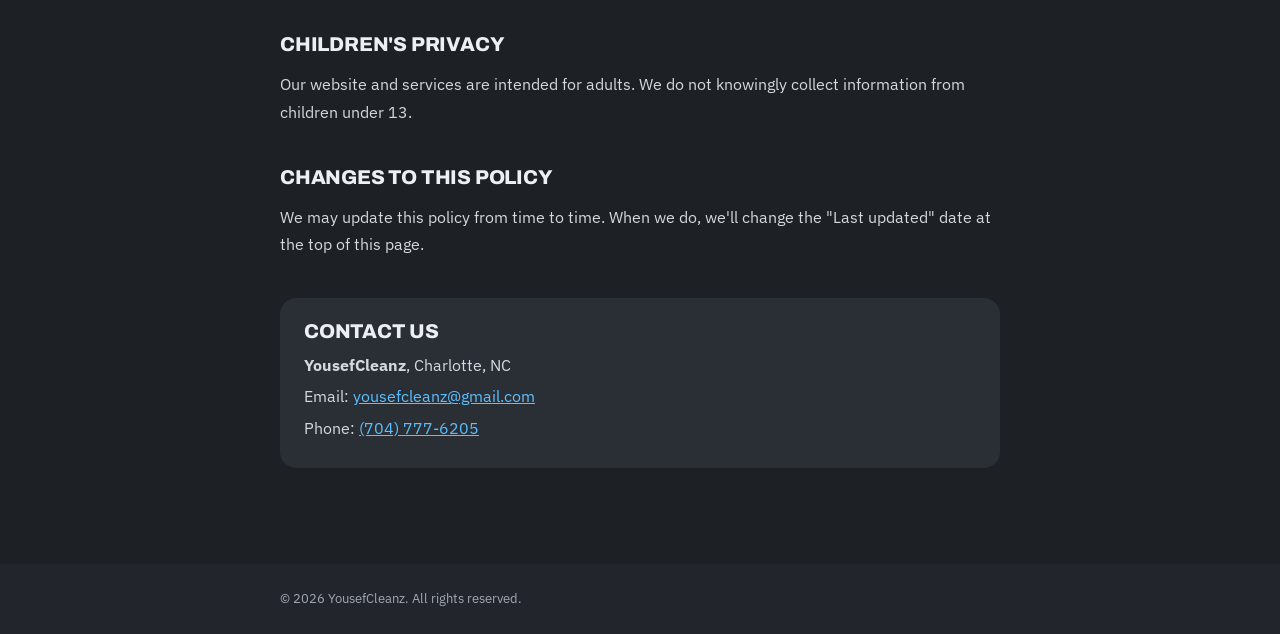
<file: privacy.html>
<!doctype html>
<html lang="en">
<head>
<meta charset="utf-8">
<meta name="viewport" content="width=device-width, initial-scale=1">
<title>Privacy Policy | YousefCleanz</title>
<meta name="description" content="How YousefCleanz collects, uses, and protects the information you share through our website.">
<meta name="robots" content="noindex">
<link rel="canonical" href="https://yousefcleanz.com/privacy.html">
<link rel="icon" type="image/png" href="images/logo-icon.png">
<link rel="preconnect" href="https://fonts.googleapis.com">
<link rel="preconnect" href="https://fonts.gstatic.com" crossorigin>
<link href="https://fonts.googleapis.com/css2?family=Archivo:wght@800;900&family=IBM+Plex+Sans:wght@400;500;600&family=JetBrains+Mono:wght@500&display=swap" rel="stylesheet">
<style>
  /* Same palette and fonts as the main site */
  :root {
    --bg: #1d2025; --bg-2: #22262c; --card: #2a2e35;
    --text: #eceff3; --muted: #a0a8b3; --accent: #1e9bf0; --accent-2: #5cc0ff;
    --display: "Archivo", system-ui, sans-serif;
    --body: "IBM Plex Sans", system-ui, sans-serif;
    --mono: "JetBrains Mono", ui-monospace, monospace;
  }
  * { box-sizing: border-box; }
  body { margin: 0; background: var(--bg); color: var(--text); font-family: var(--body); line-height: 1.7; -webkit-font-smoothing: antialiased; }
  a { color: var(--accent-2); }
  .nav { background: var(--bg-2); }
  .nav .wrap { display: flex; align-items: center; justify-content: space-between; height: 72px; }
  .brand { display: flex; align-items: center; gap: 10px; text-decoration: none; color: var(--text); }
  .brand img { width: 40px; height: 40px; border-radius: 50%; object-fit: cover; }
  .brand b { font: 800 18px var(--display); }
  .brand b span { color: var(--accent); }
  .back { font-size: 14px; font-weight: 600; text-decoration: none; }
  .wrap { max-width: 760px; margin: 0 auto; padding: 0 20px; }
  main { padding: 64px 0 96px; }
  .eyebrow { font: 500 12px var(--mono); letter-spacing: .12em; text-transform: uppercase; color: var(--accent-2); }
  h1 { font: 900 clamp(34px, 6vw, 48px)/1.05 var(--display); text-transform: uppercase; letter-spacing: -.02em; margin: 12px 0 8px; }
  .updated { color: var(--muted); font-size: 14px; margin: 0 0 40px; }
  h2 { font: 800 20px var(--display); text-transform: uppercase; letter-spacing: -.01em; margin: 40px 0 10px; }
  p, li { color: #d4d9df; font-size: 16px; }
  ul { padding-left: 20px; }
  li { margin-bottom: 6px; }
  .card { background: var(--card); border-radius: 16px; padding: 22px 24px; margin-top: 40px; }
  .card p { margin: 4px 0; }
  footer { background: var(--bg-2); color: var(--muted); font-size: 13px; padding: 24px 0; }
  @media (max-width: 600px) { .wrap { padding: 0 16px; } main { padding: 40px 0 64px; } }
</style>
</head>
<body>

<nav class="nav">
  <div class="wrap">
    <a href="index.html" class="brand"><img src="images/logo-icon.png" alt="YousefCleanz logo"><b>Yousef<span>Cleanz</span></b></a>
    <a href="index.html" class="back">← Back to site</a>
  </div>
</nav>

<main>
  <div class="wrap">
    <span class="eyebrow">Legal</span>
    <h1>Privacy Policy</h1>
    <p class="updated">Last updated: October 8, 2026</p>

    <p>YousefCleanz ("we," "us," or "our") is a mobile car detailing business serving Charlotte, North Carolina and the surrounding area. This policy explains what information we collect through this website, how we use it, and the choices you have.</p>

    <h2>Information we collect</h2>
    <p>When you request a quote using the form on our website, we collect the information you enter:</p>
    <ul>
      <li>Your name, email address, phone number, and city</li>
      <li>Details about your request: vehicle size, the service you're interested in, and your requested date</li>
    </ul>
    <p>We only collect this information when you choose to submit the form. If you call, text, or email us, we receive whatever information you share in that message.</p>

    <h2>How we use your information</h2>
    <ul>
      <li>To respond to your quote request and give you pricing</li>
      <li>To schedule, confirm, and carry out your detailing appointment</li>
      <li>To contact you about your appointment or service</li>
    </ul>
    <p>We do not sell, rent, or trade your personal information, and we do not use it for unrelated marketing without your permission.</p>

    <h2>Services that help run this website</h2>
    <p>We use a few trusted third-party services to operate this site. They receive only what they need to do their job:</p>
    <ul>
      <li><strong>Formspree</strong> receives your quote form submission and delivers it to our email.</li>
      <li><strong>Google Fonts</strong>, <strong>OpenStreetMap</strong> (the service-area map), and <strong>unpkg</strong> (map software) load parts of the page. Like most websites, these services may see your device's IP address and browser type when the page loads.</li>
      <li>Links to Google, Instagram, TikTok, and Facebook take you to those sites, which have their own privacy policies.</li>
    </ul>

    <h2>Cookies</h2>
    <p>This website does not use advertising or tracking cookies.</p>

    <h2>How long we keep your information</h2>
    <p>We keep your information only as long as needed to respond to your request, provide our services, and keep basic business records. You can ask us to delete it at any time.</p>

    <h2>Your choices</h2>
    <p>You can ask us to see, correct, or delete the personal information we have about you by contacting us using the details below. We'll respond as soon as we reasonably can.</p>

    <h2>Children's privacy</h2>
    <p>Our website and services are intended for adults. We do not knowingly collect information from children under 13.</p>

    <h2>Changes to this policy</h2>
    <p>We may update this policy from time to time. When we do, we'll change the "Last updated" date at the top of this page.</p>

    <div class="card">
      <h2 style="margin-top:0">Contact us</h2>
      <p><strong>YousefCleanz</strong>, Charlotte, NC</p>
      <p>Email: <a href="mailto:yousefcleanz@gmail.com">yousefcleanz@gmail.com</a></p>
      <p>Phone: <a href="tel:7047776205">(704) 777-6205</a></p>
    </div>
  </div>
</main>

<footer>
  <div class="wrap">© <span id="year">2026</span> YousefCleanz. All rights reserved.</div>
</footer>
<script>document.getElementById("year").textContent = new Date().getFullYear();</script>
</body>
</html>
</file>
<file: page.css>
/* Shared styles for the service and city pages. Same palette and fonts as index.html. */
:root {
  --bg: #1d2025;
  --bg-2: #22262c;
  --card: #2a2e35;
  --card-2: #31363e;
  --text: #eceff3;
  --muted: #a0a8b3;
  --accent: #1e9bf0;
  --accent-2: #5cc0ff;
  --accent-soft: rgba(30,155,240,.14);
  --star: #f5b301;
  --radius: 18px;
  --display: "Archivo", system-ui, sans-serif;
  --body: "IBM Plex Sans", system-ui, sans-serif;
  --mono: "JetBrains Mono", ui-monospace, monospace;
}
* { box-sizing: border-box; }
html { scroll-behavior: smooth; }
body { margin: 0; background: var(--bg); color: var(--text); font-family: var(--body); line-height: 1.6; -webkit-font-smoothing: antialiased; }
img { max-width: 100%; display: block; }
a { color: inherit; }
.wrap { max-width: 1160px; margin: 0 auto; padding: 0 24px; }
.eyebrow { display: inline-block; font: 500 12px/1 var(--mono); letter-spacing: .12em; text-transform: uppercase; color: var(--accent-2); }
h1, h2, h3 { font-family: var(--display); margin: 0; line-height: 1.04; letter-spacing: -.02em; font-weight: 900; text-transform: uppercase; }
h2 { font-size: clamp(28px, 3.6vw, 38px); }
.section { padding: 88px 0; }
.section.alt { background: var(--bg-2); }
.section-head { max-width: 640px; margin: 0 0 36px; }
.section-head .eyebrow { margin-bottom: 14px; }
.section-head p { color: var(--muted); margin: 14px 0 0; font-size: 17px; }
.btn { display: inline-flex; align-items: center; justify-content: center; gap: 8px; background: var(--accent); color: #fff; font: 600 15px var(--body); border: 0; border-radius: 12px; padding: 14px 22px; cursor: pointer; text-decoration: none; white-space: nowrap; transition: background .15s; }
.btn:hover { background: #3aa9f5; }
.btn-soft { background: var(--card-2); color: var(--text); }
.btn-soft:hover { background: #3a4049; }
[hidden] { display: none !important; }

/* Nav */
.nav { position: fixed; top: 0; left: 0; right: 0; z-index: 1000; background: rgba(29,32,37,.86); backdrop-filter: blur(14px); -webkit-backdrop-filter: blur(14px); }
.nav .wrap { display: flex; align-items: center; justify-content: space-between; height: 72px; gap: 16px; }
.brand { display: flex; align-items: center; gap: 10px; text-decoration: none; }
.brand img { width: 40px; height: 40px; border-radius: 50%; object-fit: cover; background: #3a3f46; }
.brand b { font: 800 18px var(--display); letter-spacing: -.01em; }
.brand b span { color: var(--accent); }
.nav-links { display: flex; gap: 28px; font-size: 14px; font-weight: 500; }
.nav-links a { text-decoration: none; color: var(--muted); transition: color .15s; }
.nav-links a:hover { color: var(--text); }
.nav-cta { display: flex; gap: 10px; align-items: center; }
.nav-cta .phone { font-weight: 600; text-decoration: none; font-size: 14px; padding: 9px 16px; border: 1px solid rgba(255,255,255,.28); border-radius: 12px; transition: border-color .15s, background .15s; }
.nav-cta .phone:hover { border-color: var(--accent); background: rgba(30,155,240,.10); }
.nav-cta .btn { padding: 11px 18px; font-size: 14px; }
.menu-btn { display: none; width: 44px; height: 44px; border: 0; border-radius: 12px; background: rgba(255,255,255,.08); cursor: pointer; flex-direction: column; align-items: center; justify-content: center; gap: 5px; }
.menu-btn span { display: block; width: 20px; height: 2px; border-radius: 2px; background: #fff; transition: transform .25s, opacity .2s; }
.menu-btn[aria-expanded="true"] span:nth-child(1) { transform: translateY(7px) rotate(45deg); }
.menu-btn[aria-expanded="true"] span:nth-child(2) { opacity: 0; }
.menu-btn[aria-expanded="true"] span:nth-child(3) { transform: translateY(-7px) rotate(-45deg); }
.mobile-menu { display: flex; flex-direction: column; padding: 8px 16px 18px; background: rgba(29,32,37,.97); box-shadow: 0 18px 30px rgba(0,0,0,.35); }
.mobile-menu a { padding: 14px 8px; font: 800 18px var(--display); text-transform: uppercase; letter-spacing: -.01em; text-decoration: none; border-radius: 10px; }
.mobile-menu a + a { border-top: 1px solid rgba(255,255,255,.05); }
.mobile-menu a:hover { background: rgba(255,255,255,.05); color: var(--accent-2); }

/* Page hero */
.page-hero { padding: 150px 0 72px; background: radial-gradient(900px 480px at 15% -10%, rgba(30,155,240,.14), transparent 70%), var(--bg-2); }
/* City pages: blurred photo behind the heading, same treatment as the homepage video.
   Hero background matches the next section, so the faded photo blends in with no seam. */
.page-hero.has-photo { position: relative; overflow: hidden; isolation: isolate; background: var(--bg); }
.hero-bg { position: absolute; inset: 0; z-index: -1; pointer-events: none; overflow: hidden;
  -webkit-mask-image: linear-gradient(180deg, #000 55%, transparent 100%);
          mask-image: linear-gradient(180deg, #000 55%, transparent 100%); }
.hero-bg img { position: absolute; inset: -4%; width: 108%; height: 108%; max-width: none; object-fit: cover; filter: blur(7px) saturate(.75); }
.hero-bg::after { content: ""; position: absolute; inset: 0;
  background:
    radial-gradient(900px 480px at 15% -10%, rgba(30,155,240,.14), transparent 70%),
    linear-gradient(180deg, rgba(29,32,37,.72) 0%, rgba(29,32,37,.80) 100%); }
.photo-credit { font-size: 12px; }
.crumbs { font-size: 13px; color: var(--muted); margin-bottom: 22px; }
.crumbs a { text-decoration: none; }
.crumbs a:hover { color: var(--accent-2); }
.page-hero h1 { font-size: clamp(36px, 5.2vw, 60px); margin: 16px 0 20px; max-width: 820px; }
.page-hero h1 em { font-style: normal; color: var(--accent); }
.page-hero .lead { font-size: 18px; color: var(--muted); max-width: 620px; margin: 0 0 30px; }
.hero-actions { display: flex; gap: 12px; flex-wrap: wrap; }
.rating { display: inline-flex; align-items: center; gap: 10px; margin-top: 30px; text-decoration: none; font-size: 14px; color: var(--muted); }
.rating .stars { color: var(--star); letter-spacing: 1px; }

/* Body content */
.split { display: grid; grid-template-columns: 1.1fr .9fr; gap: 56px; align-items: start; }
.prose p { color: #d4d9df; font-size: 17px; margin: 0 0 18px; }
.prose h2 { margin: 0 0 18px; }
.panel { background: var(--card); border-radius: var(--radius); padding: 28px; }
.panel h3 { font-size: 20px; margin-bottom: 16px; }
.checks { list-style: none; margin: 0; padding: 0; display: grid; gap: 11px; }
.checks li { display: flex; gap: 10px; align-items: flex-start; font-size: 15px; color: #d4d9df; line-height: 1.45; }
.checks li::before { content: ""; flex: none; width: 18px; height: 18px; margin-top: 1px; background: var(--accent-2);
  -webkit-mask: url("data:image/svg+xml,%3Csvg xmlns='http://www.w3.org/2000/svg' viewBox='0 0 24 24' fill='none' stroke='black' stroke-width='2.4' stroke-linecap='round' stroke-linejoin='round'%3E%3Ccircle cx='12' cy='12' r='10'/%3E%3Cpath d='m8 12.5 2.8 2.8L16.5 9'/%3E%3C/svg%3E") center/contain no-repeat;
          mask: url("data:image/svg+xml,%3Csvg xmlns='http://www.w3.org/2000/svg' viewBox='0 0 24 24' fill='none' stroke='black' stroke-width='2.4' stroke-linecap='round' stroke-linejoin='round'%3E%3Ccircle cx='12' cy='12' r='10'/%3E%3Cpath d='m8 12.5 2.8 2.8L16.5 9'/%3E%3C/svg%3E") center/contain no-repeat; }
.panel .btn { width: 100%; margin-top: 24px; }

/* Steps */
.steps { display: grid; grid-template-columns: repeat(3, 1fr); gap: 14px; counter-reset: step; }
.step { background: var(--card); border-radius: var(--radius); padding: 24px; }
.step::before { counter-increment: step; content: "0" counter(step); display: block; font: 600 13px var(--mono); color: var(--accent-2); margin-bottom: 14px; }
.step h3 { font-size: 18px; margin-bottom: 8px; }
.step p { color: var(--muted); margin: 0; font-size: 15px; }

/* Cards that link to other pages */
.link-cards { display: grid; grid-template-columns: repeat(auto-fill, minmax(220px, 1fr)); gap: 12px; }
.link-card { display: block; background: var(--card); border-radius: 14px; padding: 18px 20px; text-decoration: none; transition: background .15s; }
.link-card:hover { background: var(--card-2); }
.link-card b { display: block; font: 800 16px var(--display); text-transform: uppercase; letter-spacing: -.01em; }
.link-card span { font-size: 13px; color: var(--muted); }
.chips { list-style: none; padding: 0; margin: 0; display: flex; flex-wrap: wrap; gap: 8px; }
.chips li { font-size: 14px; font-weight: 600; background: var(--card); padding: 8px 14px; border-radius: 99px; color: #d4d9df; }
.chips a { text-decoration: none; }
.chips a:hover { color: var(--accent-2); }

/* Reviews */
.reviews { display: grid; grid-template-columns: repeat(3, 1fr); gap: 14px; }
.review { background: var(--card); border-radius: var(--radius); padding: 24px; display: flex; flex-direction: column; }
.review .stars { color: var(--star); letter-spacing: 2px; font-size: 14px; }
.review p { margin: 12px 0 18px; color: #d4d9df; font-size: 15px; }
.review strong { margin-top: auto; font-size: 14px; }
.review small { color: var(--muted); font-weight: 400; }

/* FAQ */
.faq { display: grid; gap: 10px; max-width: 820px; }
.faq details { background: var(--card); border-radius: 14px; padding: 0 22px; }
.faq summary { cursor: pointer; list-style: none; padding: 18px 0; font-weight: 600; font-size: 16px; display: flex; justify-content: space-between; gap: 16px; }
.faq summary::-webkit-details-marker { display: none; }
.faq summary::after { content: "+"; color: var(--accent-2); font: 600 20px/1 var(--mono); }
.faq details[open] summary::after { content: "–"; }
.faq details p { margin: 0 0 18px; color: var(--muted); }

/* CTA + footer */
.cta { display: flex; align-items: center; justify-content: space-between; gap: 16px; flex-wrap: wrap; background: linear-gradient(135deg, #1e9bf0, #1279c4); border-radius: 16px; padding: 22px 26px; }
.cta h2 { font-size: 22px; }
.cta p { color: rgba(255,255,255,.85); margin: 2px 0 0; font-size: 14px; }
.cta-actions { display: flex; gap: 10px; flex-wrap: wrap; }
.cta .btn { background: #fff; color: #0d6fb5; padding: 11px 18px; font-size: 14px; }
.cta .btn:hover { background: #eef6fd; }
.cta .btn-call { background: rgba(255,255,255,.16); color: #fff; }
.cta .btn-call:hover { background: rgba(255,255,255,.26); }
footer { padding: 56px 0 28px; color: var(--muted); font-size: 14px; background: var(--bg-2); }
.foot-grid { display: grid; grid-template-columns: 1.3fr 1fr 1fr 1.1fr; gap: 40px; }
.foot-brand p { margin: 16px 0 0; max-width: 300px; }
footer h4 { margin: 0 0 18px; font: 700 12px var(--body); letter-spacing: .14em; text-transform: uppercase; color: var(--text); }
.foot-links { list-style: none; margin: 0; padding: 0; display: grid; gap: 10px; }
.foot-links a { text-decoration: none; transition: color .15s; }
.foot-links a:hover { color: var(--accent-2); }
.foot-bottom { display: flex; justify-content: space-between; flex-wrap: wrap; gap: 12px; margin-top: 44px; padding-top: 22px; border-top: 1px solid rgba(255,255,255,.05); font-size: 13px; color: #7c8591; }
.foot-bottom a { text-decoration: none; }
.foot-bottom a:hover { color: var(--accent-2); text-decoration: underline; }
.mobile-bar { display: none; }

@media (max-width: 1000px) {
  .nav-links { display: none; }
  .menu-btn { display: flex; }
  .split { grid-template-columns: 1fr; gap: 36px; }
  .reviews { grid-template-columns: 1fr; }
  .foot-grid { grid-template-columns: 1fr 1fr; }
  .foot-brand { grid-column: 1 / -1; }
}
@media (max-width: 600px) {
  .wrap { padding: 0 16px; }
  .section { padding: 64px 0; }
  .page-hero { padding: 112px 0 52px; }
  .nav-cta .phone, .nav-cta .btn { display: none; }
  .brand b { font-size: 16px; }
  .steps { grid-template-columns: 1fr; }
  .panel { padding: 22px 18px; }
  footer { padding: 48px 0 96px; }
  .foot-grid { grid-template-columns: 1fr; gap: 32px; }
  .mobile-bar { display: flex; position: fixed; left: 0; right: 0; bottom: 0; z-index: 1000; gap: 8px; padding: 10px 16px; background: rgba(29,32,37,.95); backdrop-filter: blur(10px); }
  .mobile-bar .btn { flex: 1; }
}
</file>
